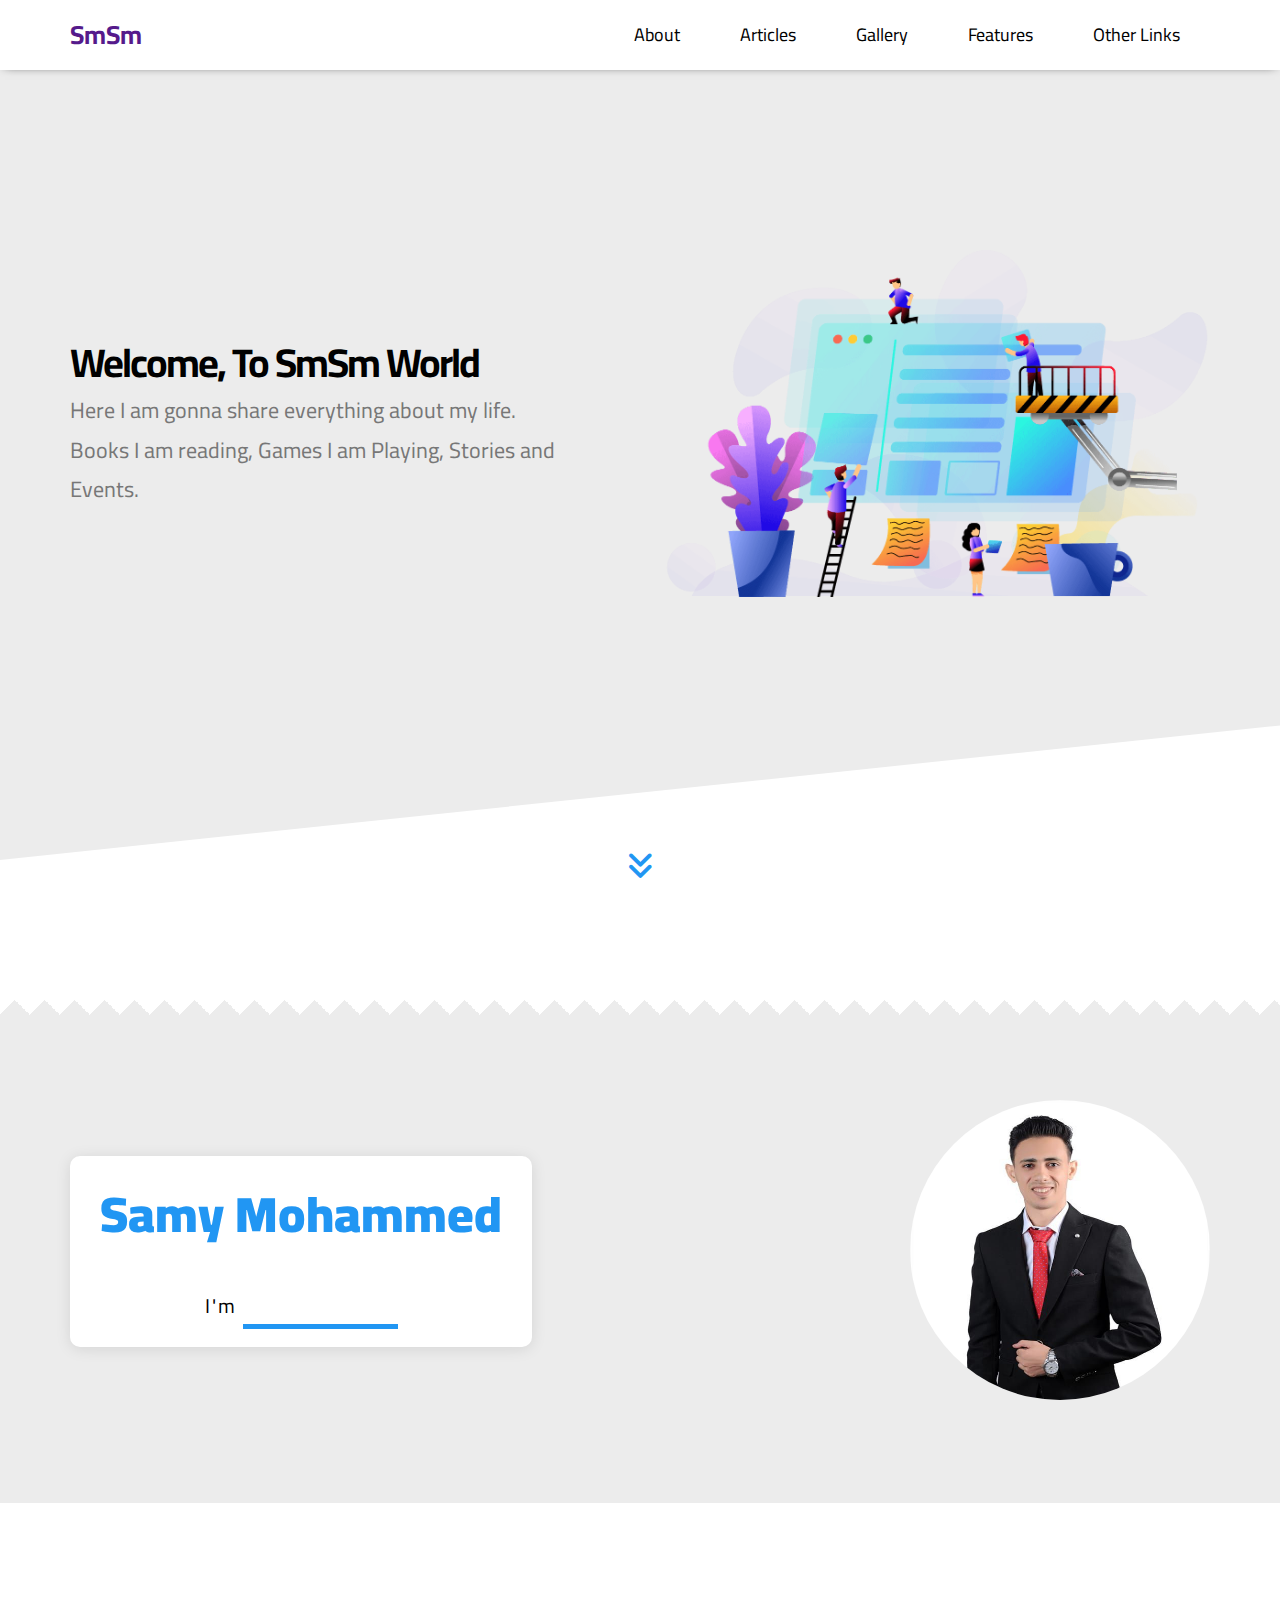
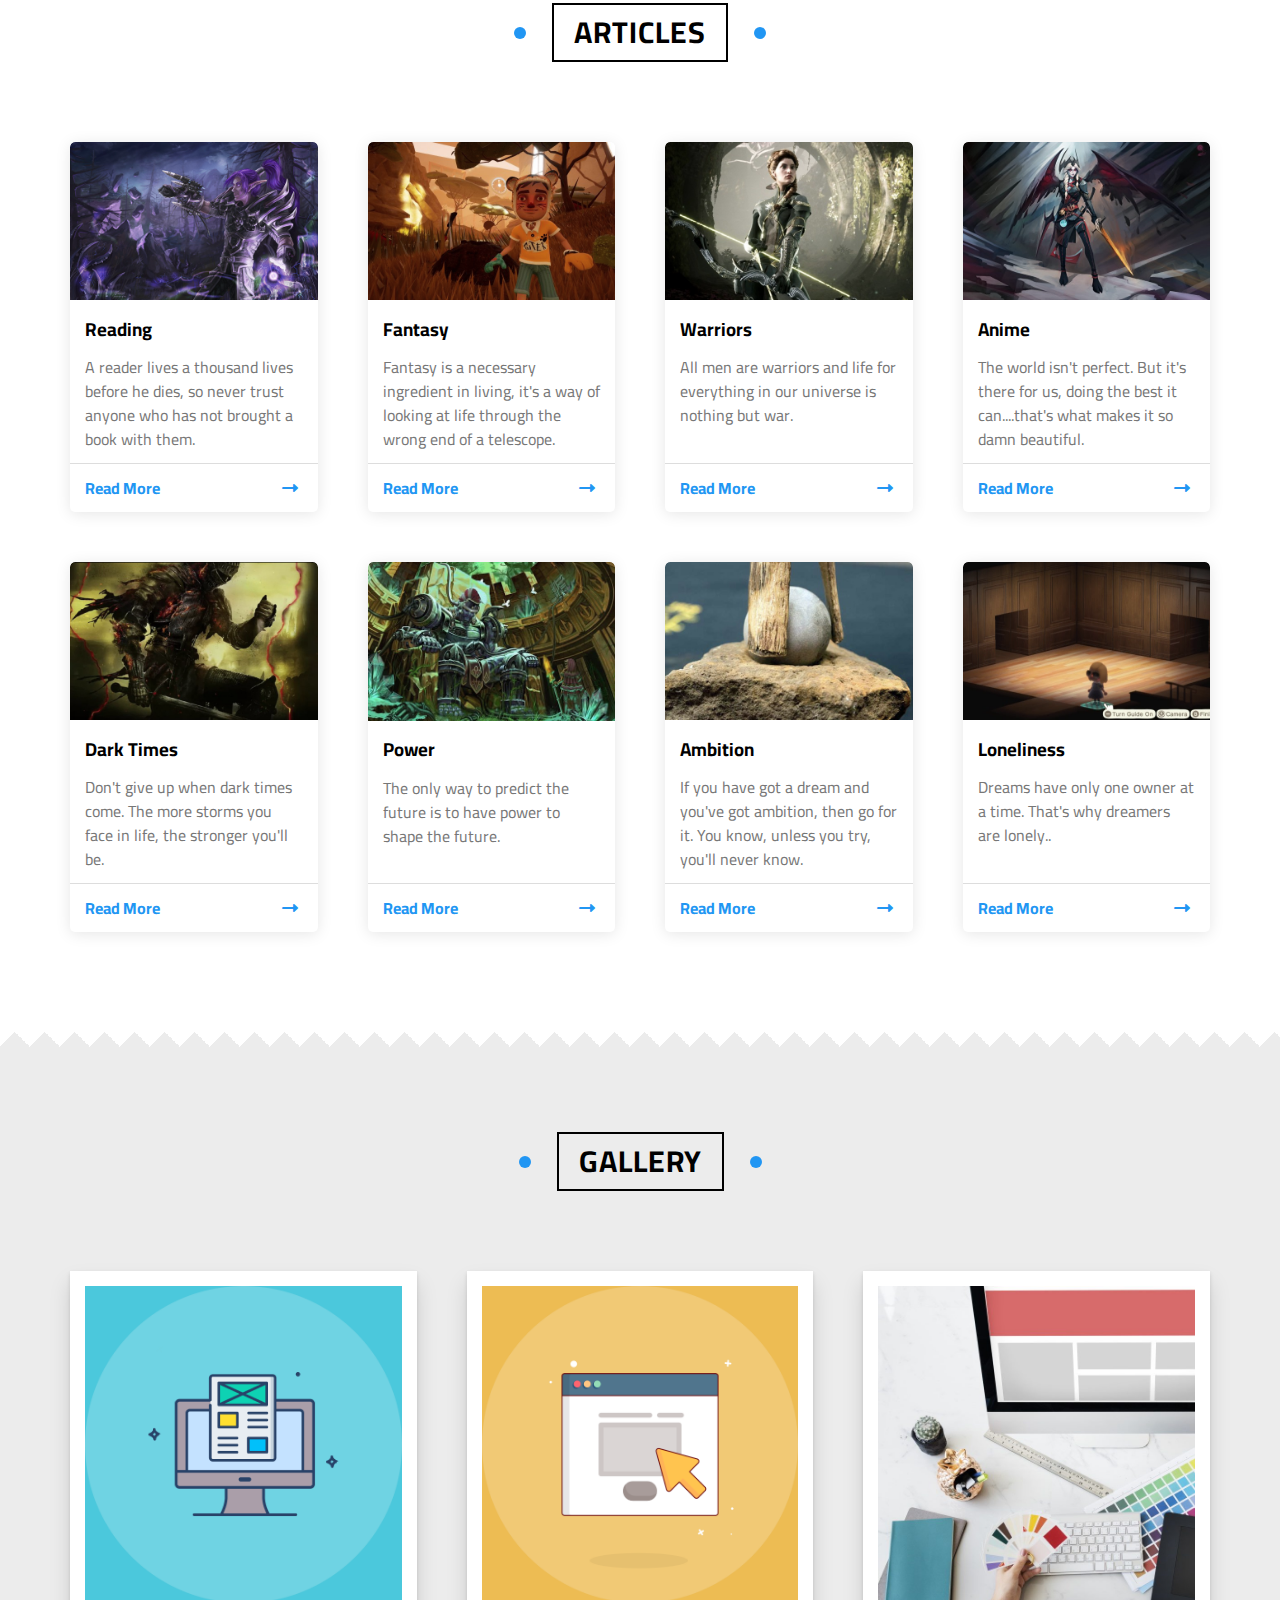
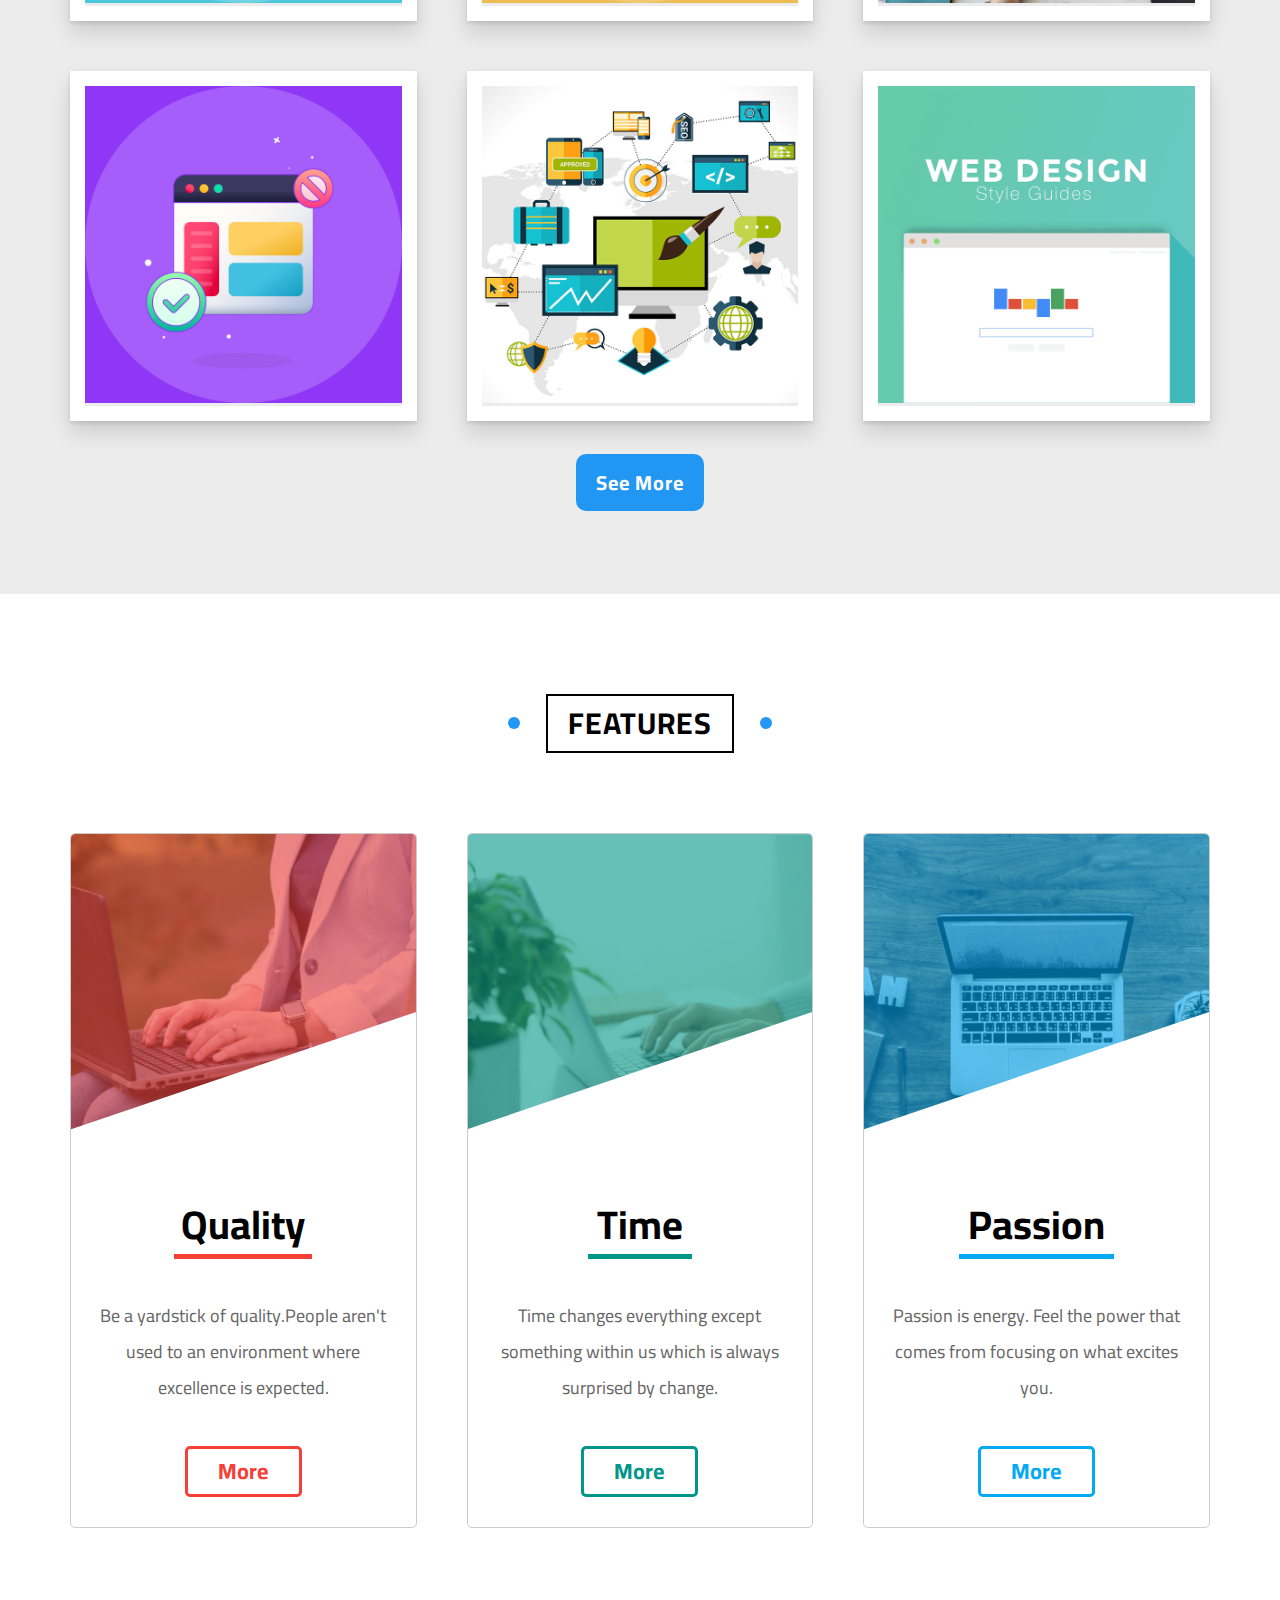
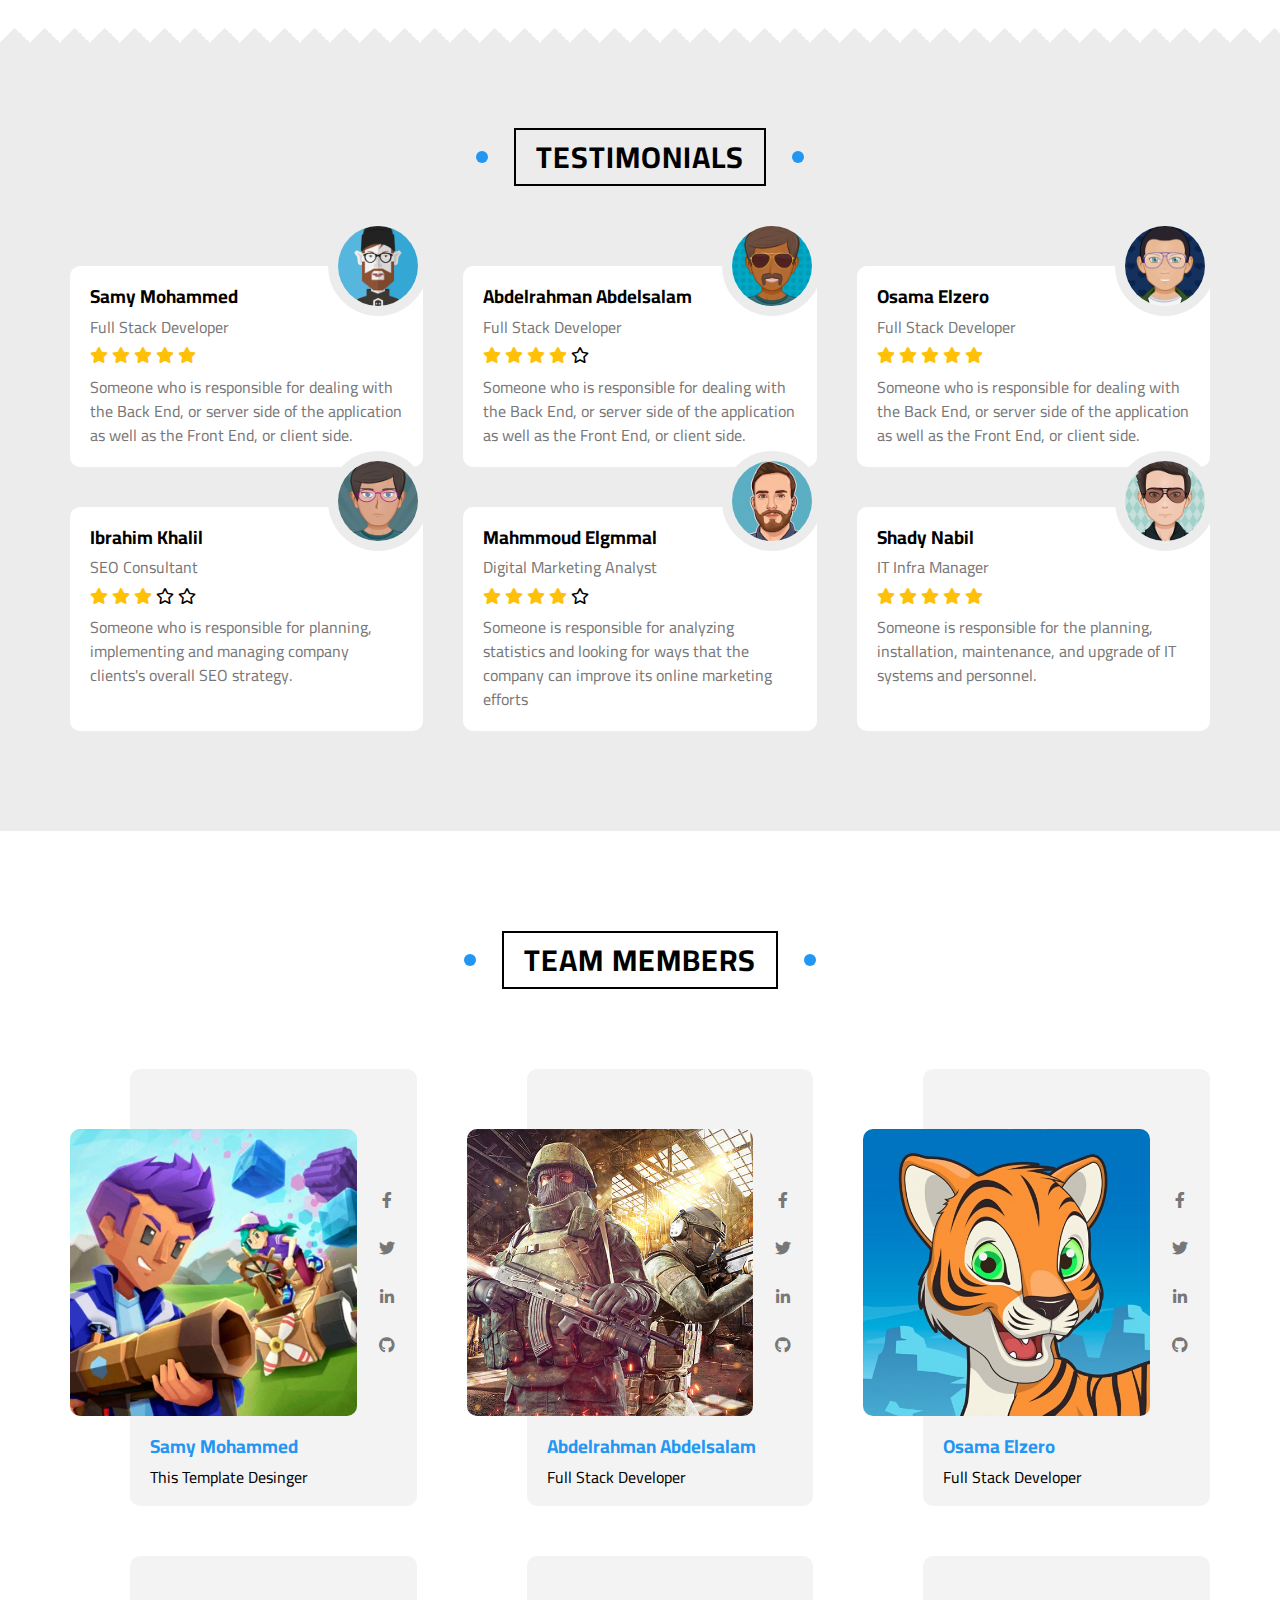
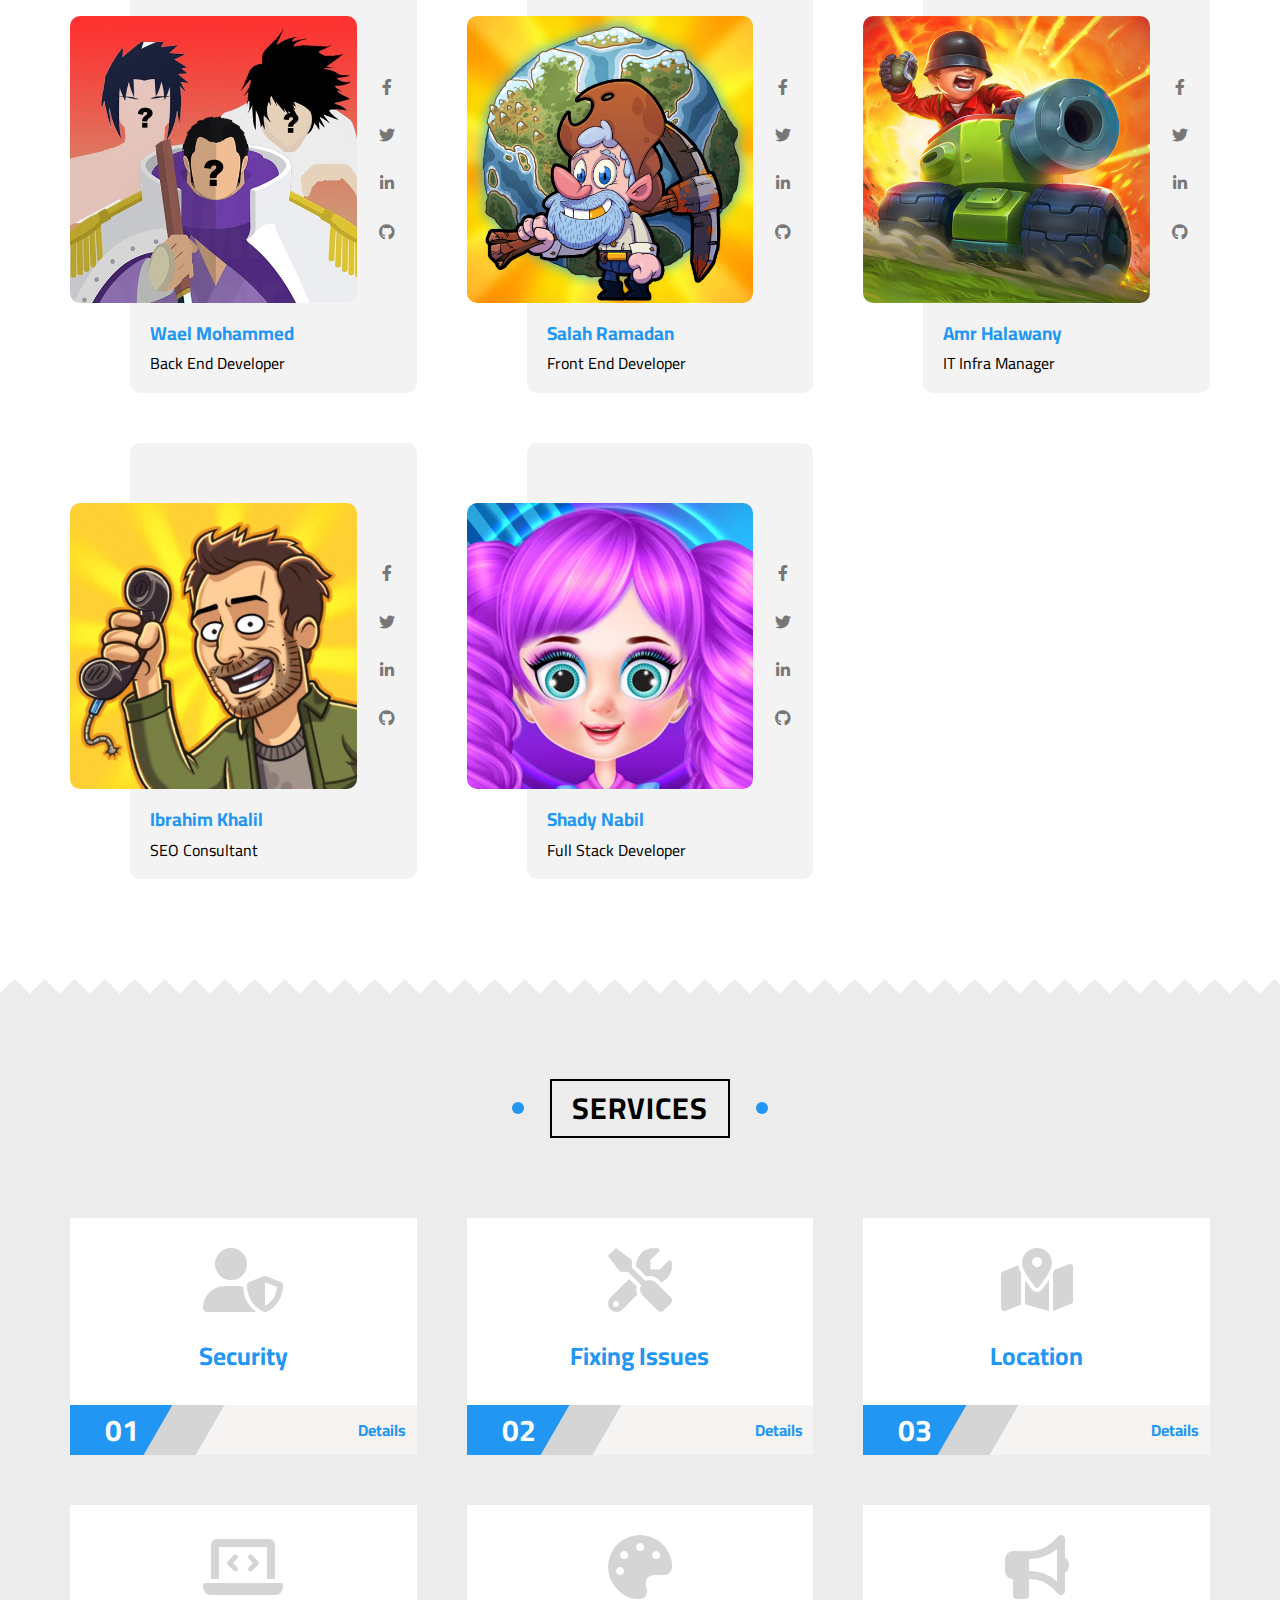
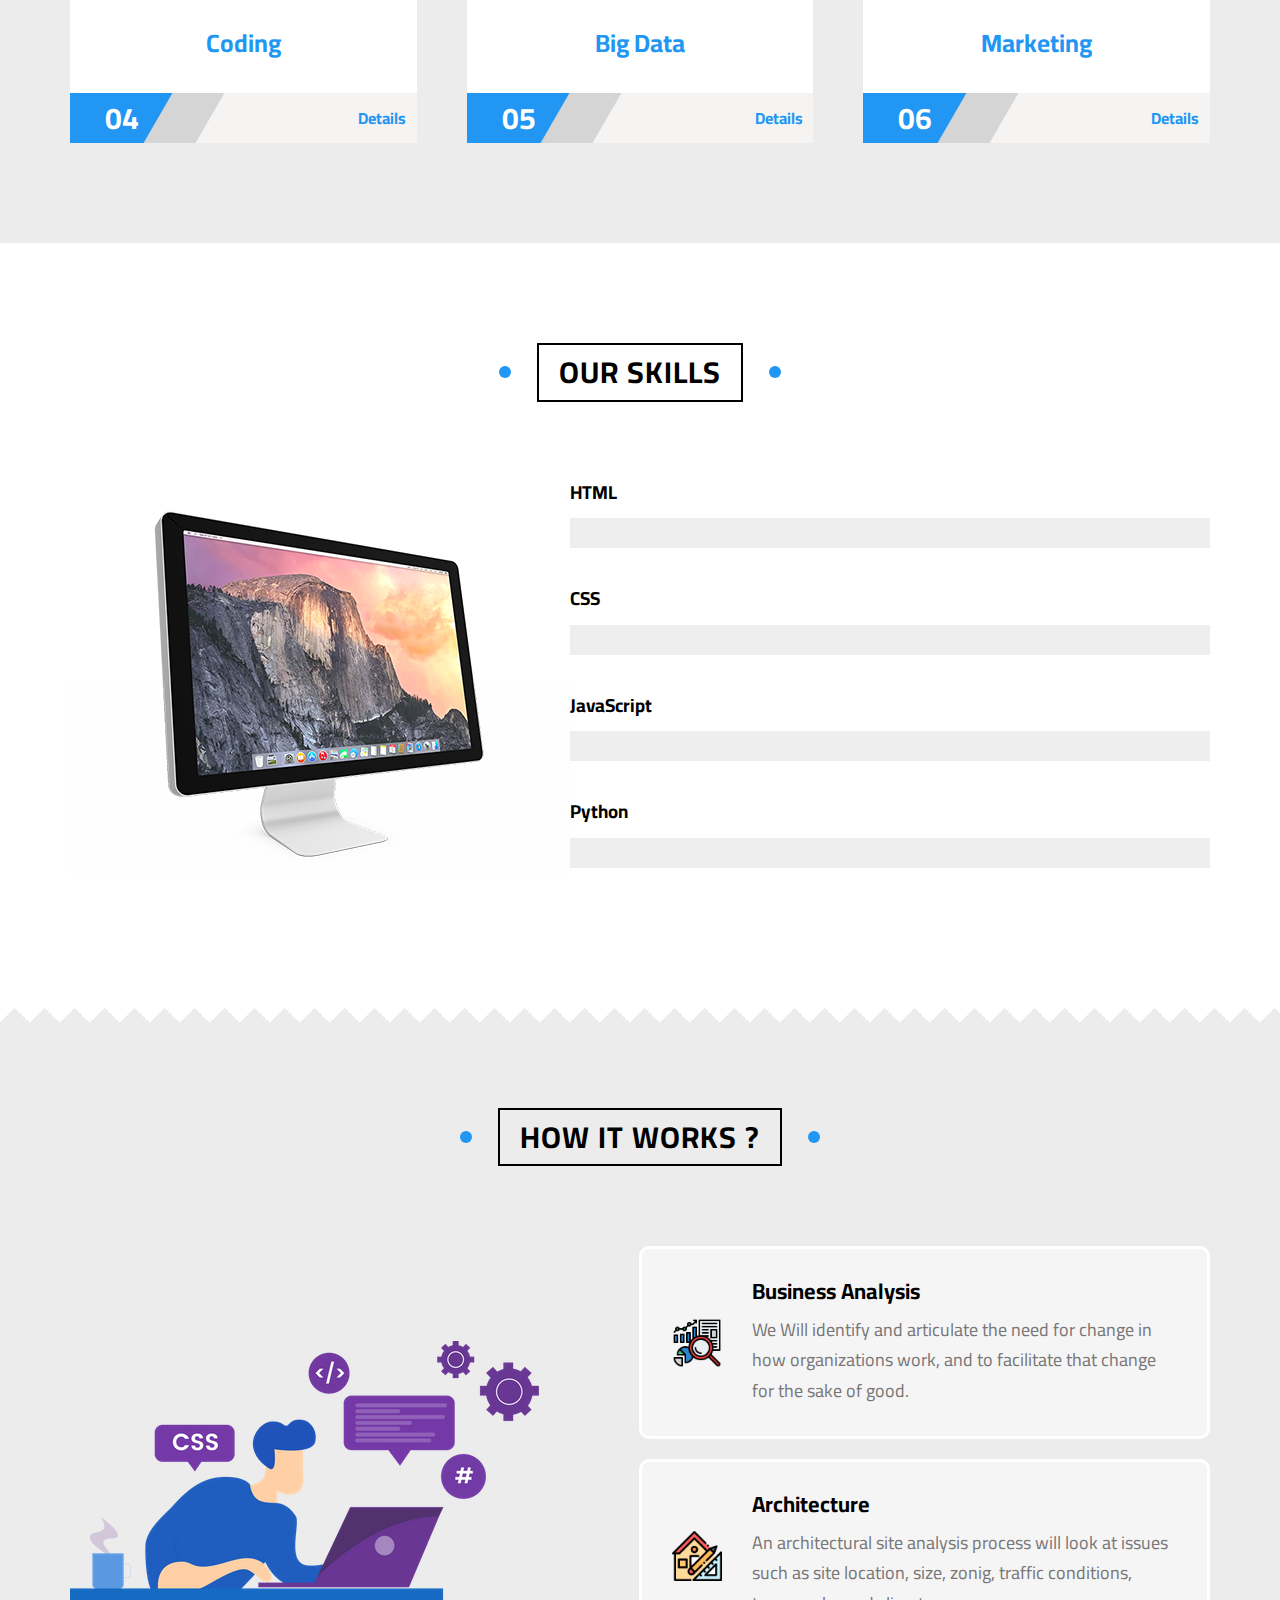
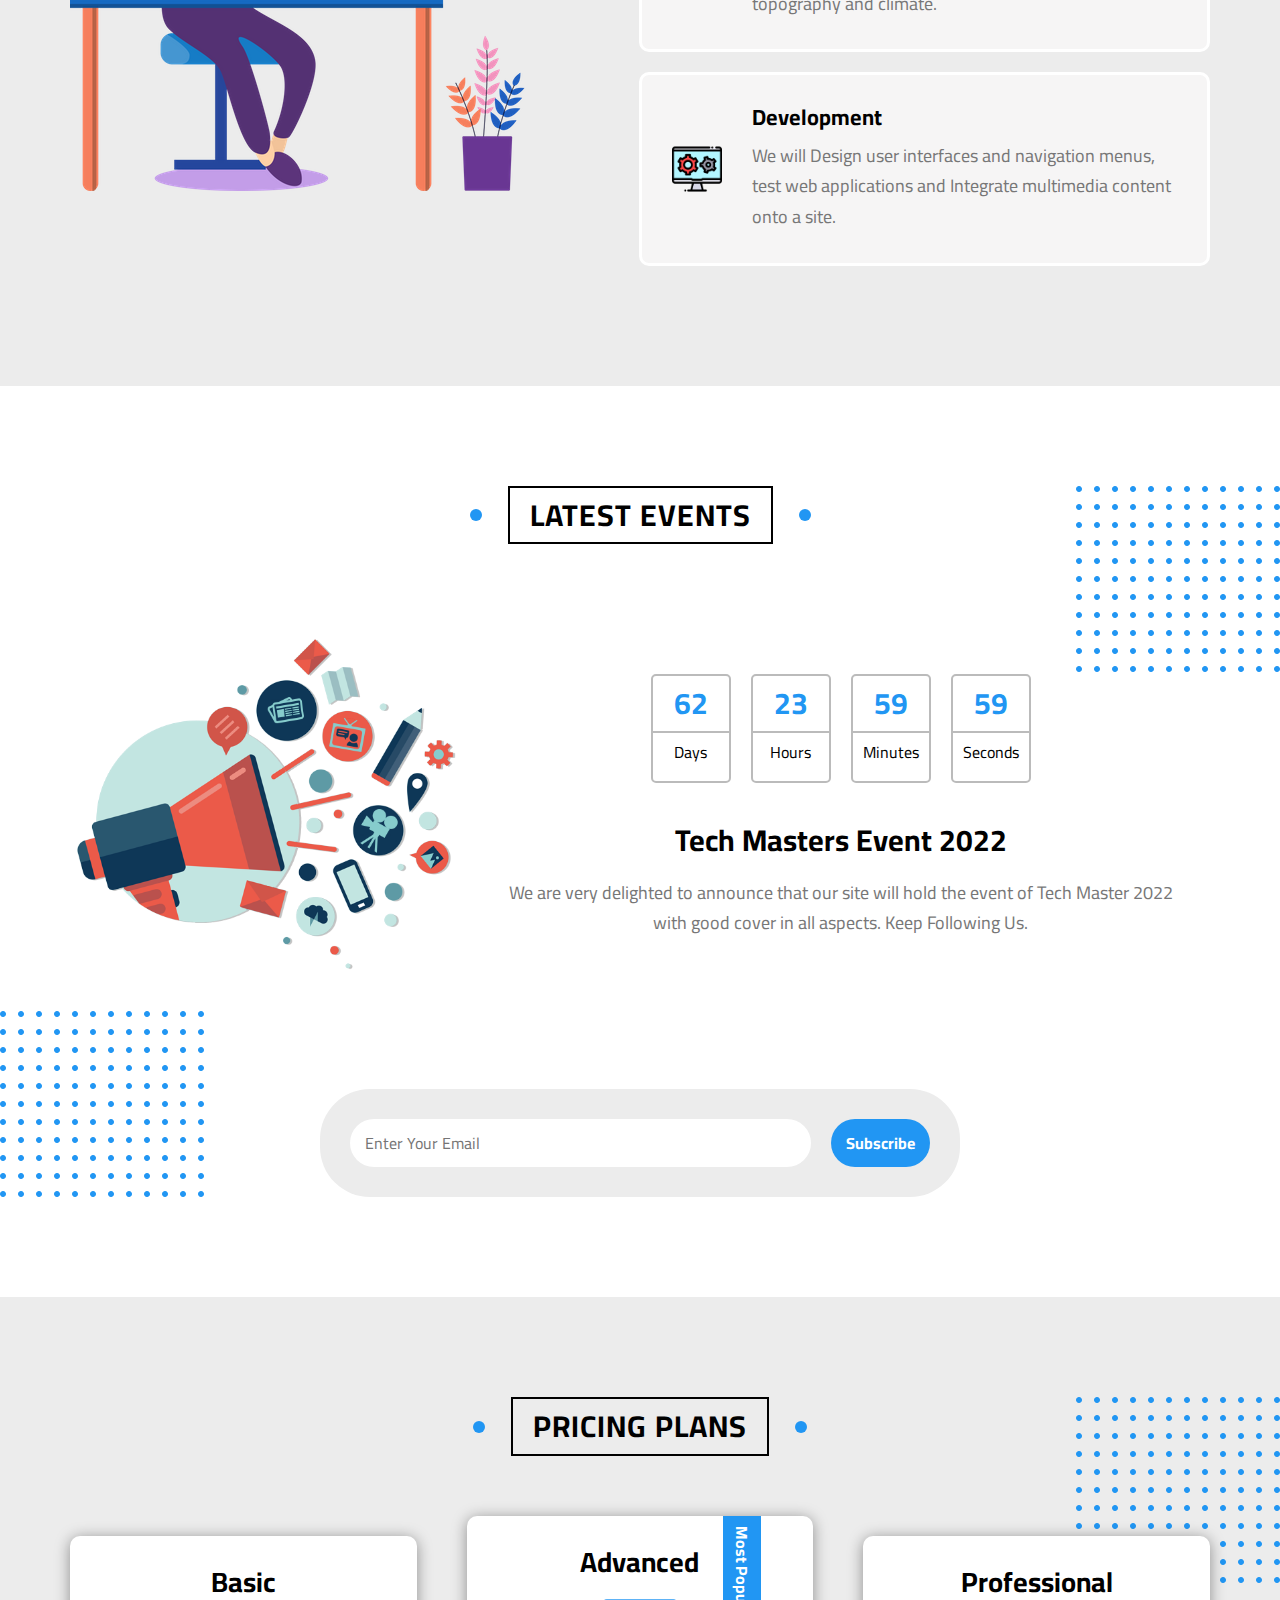
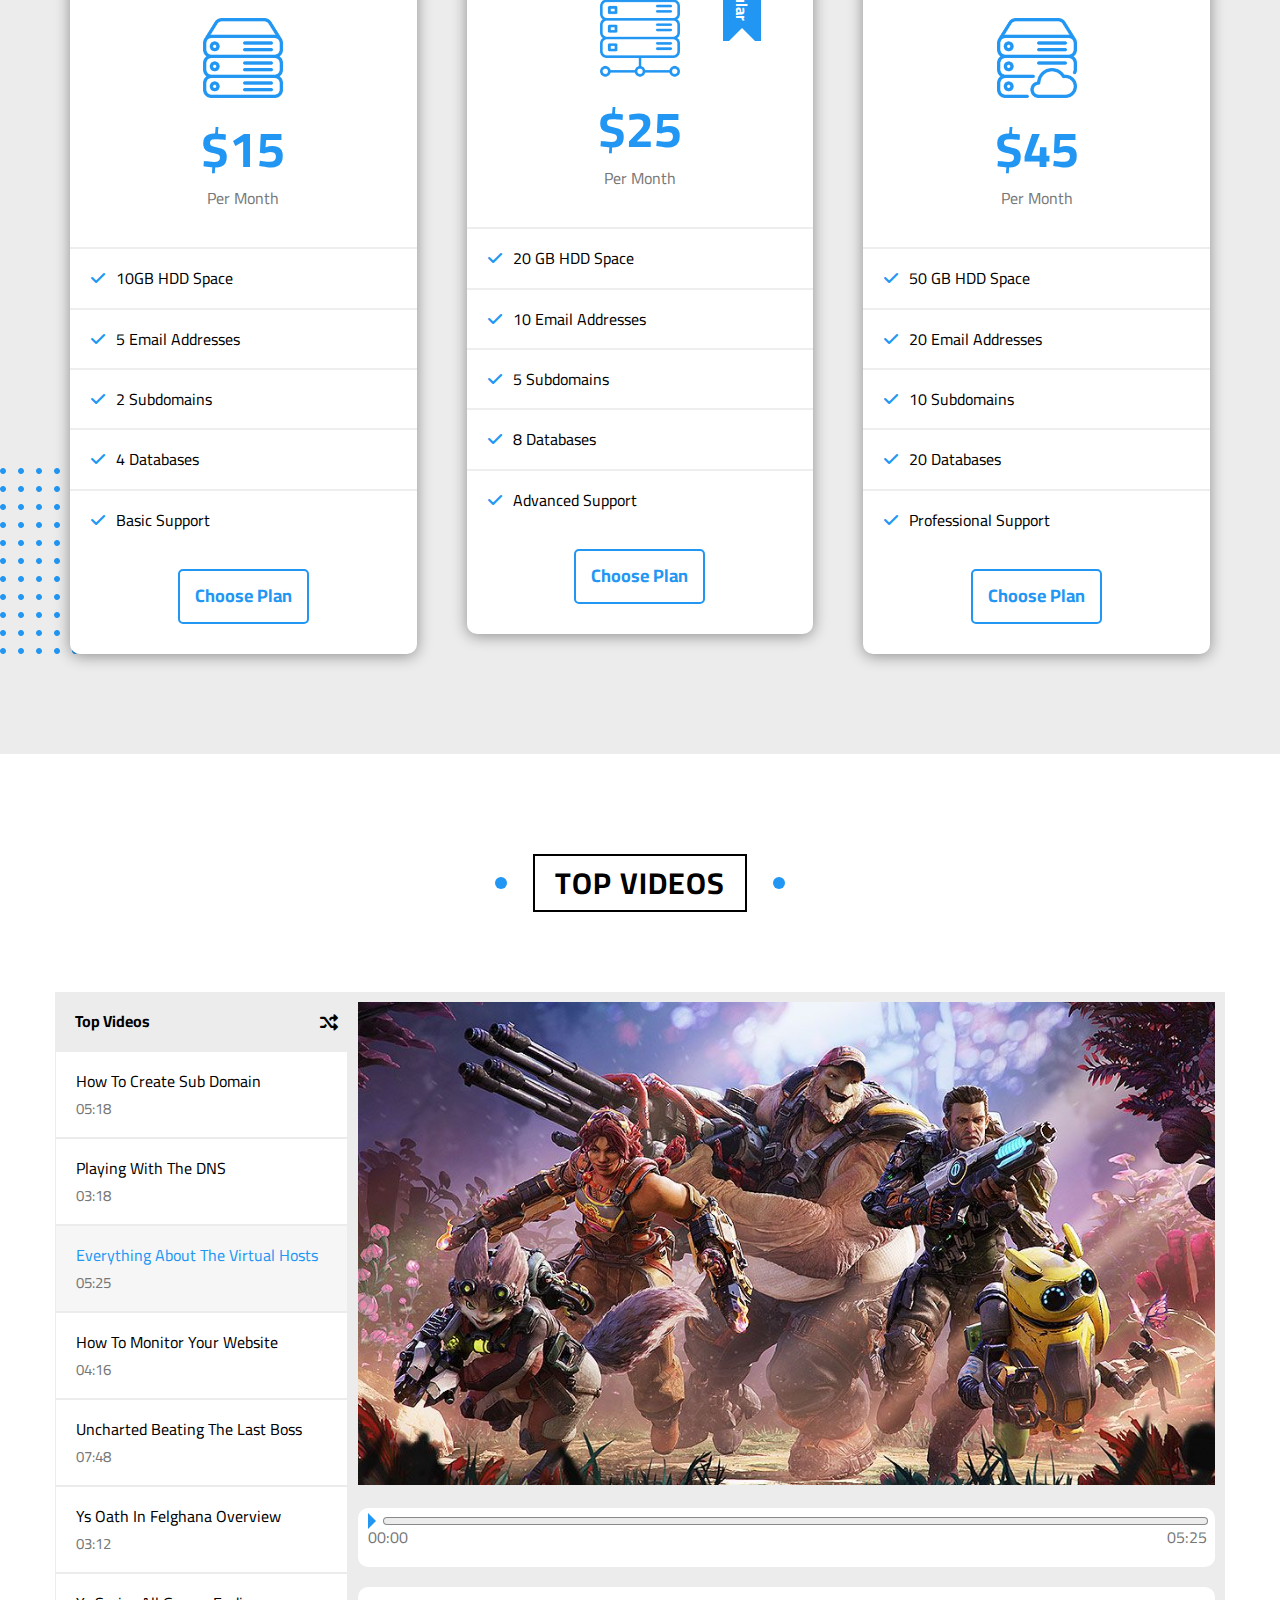
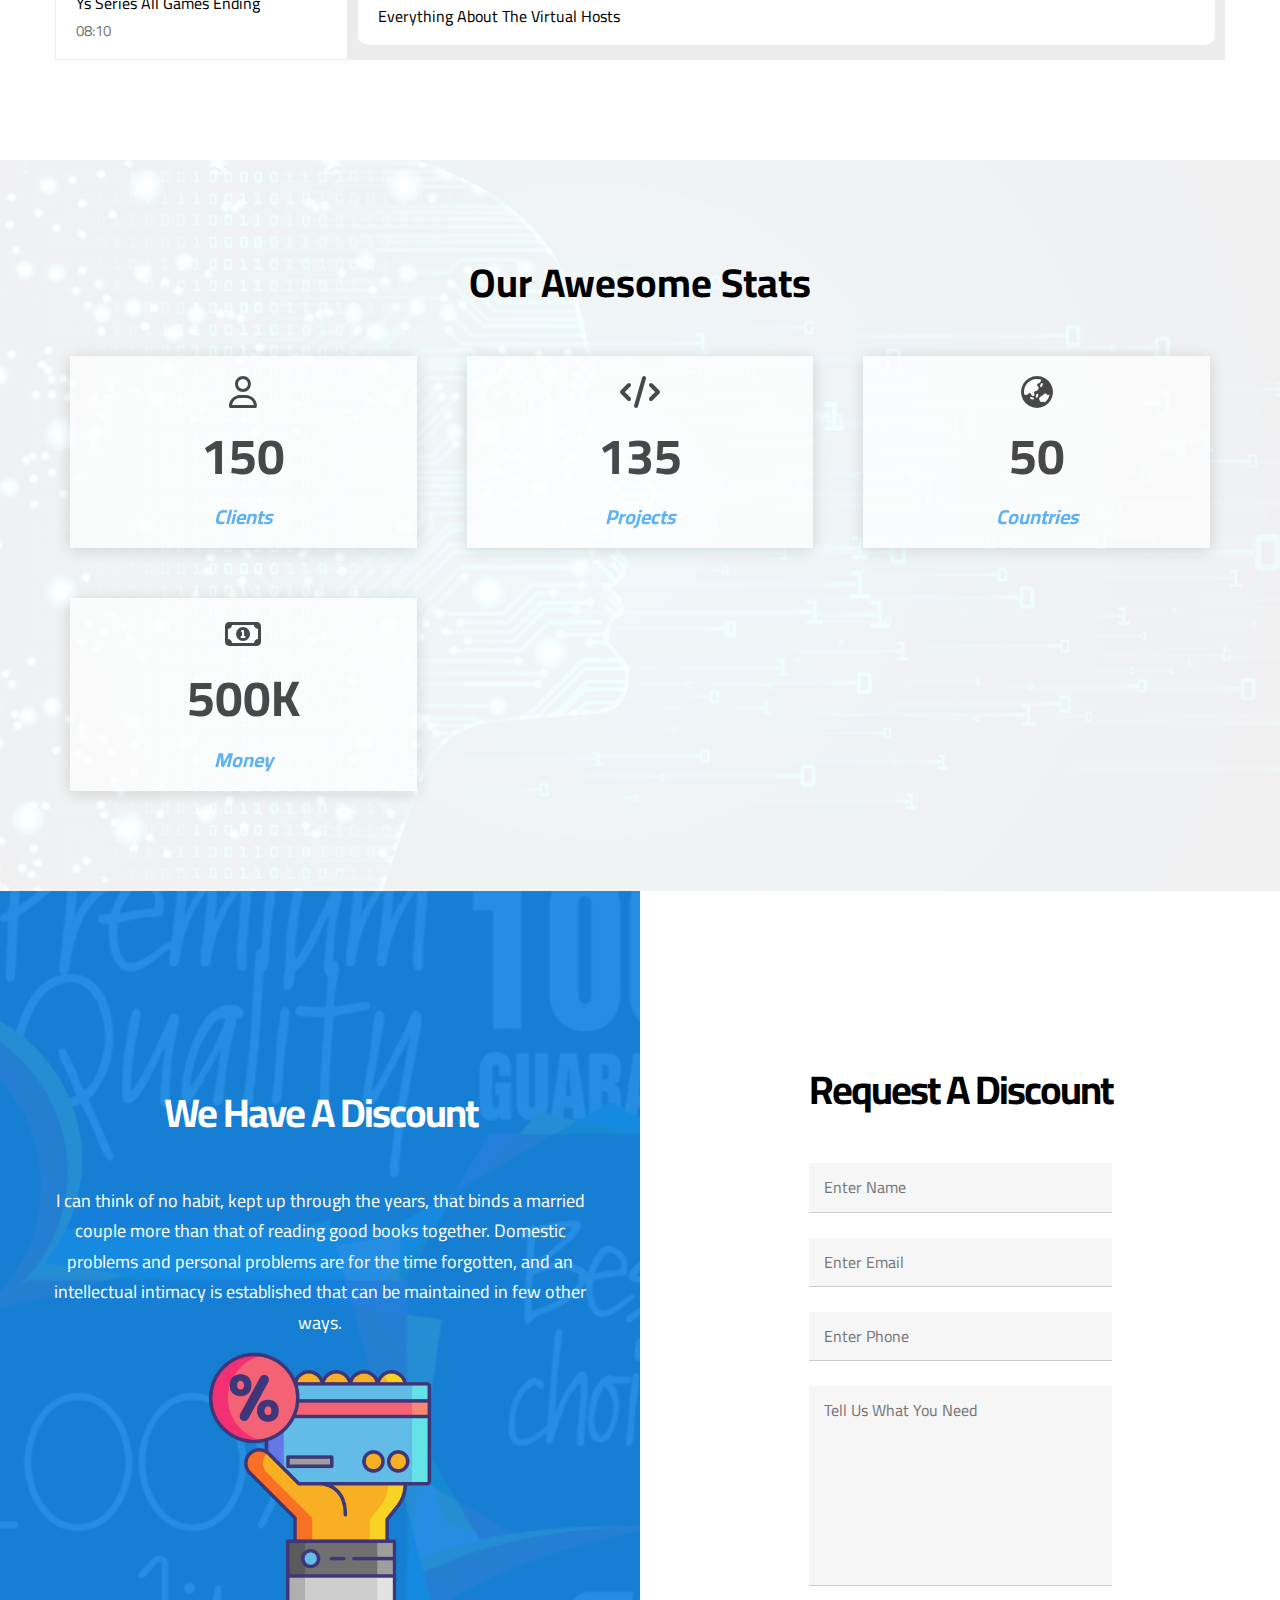
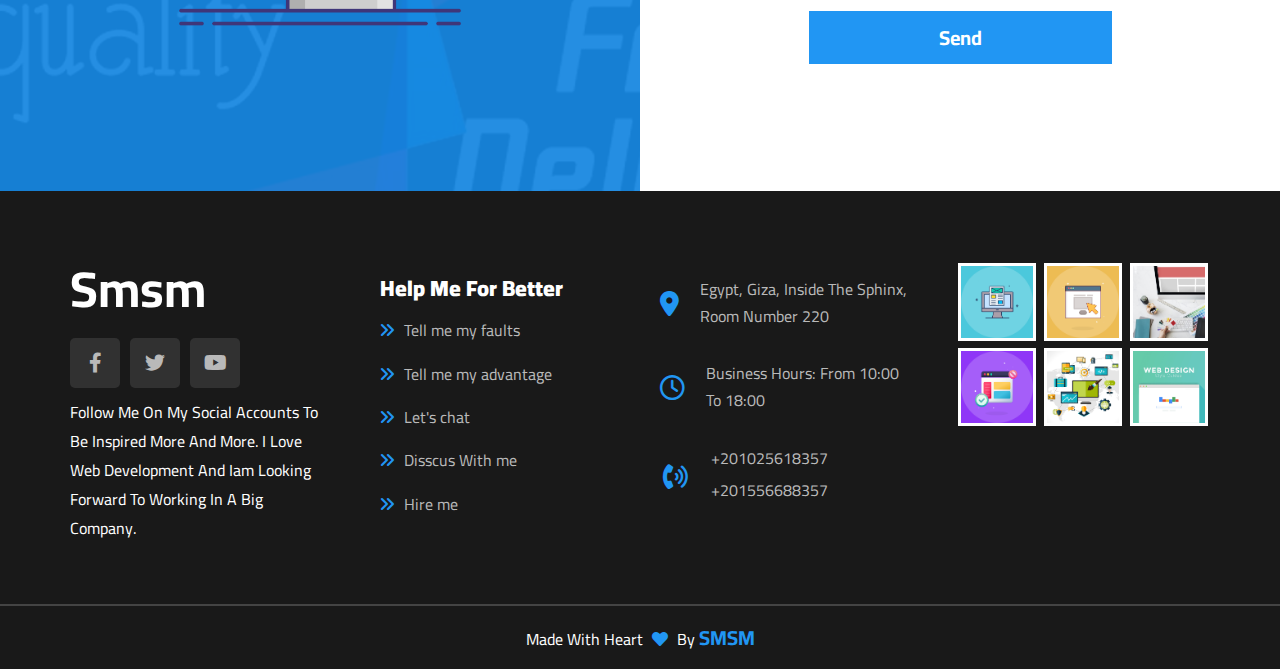
<file: index.html>
<!DOCTYPE html>
    <html lang="en">
    <head>
        <meta charset="UTF-8">
        <meta http-equiv="X-UA-Compatible" content="IE=edge">
        <meta name="viewport" content="width=device-width, initial-scale=1.0">
        <title>Samy World || Template</title>
        <!-- Render All Elements Normally -->
        <link rel="stylesheet" href="Css/normalize.css" />
        <!-- Main Css File -->
        <link rel="stylesheet" href="Css/smsm.css">
        <!-- Font Awesome Library  -->
        <link rel="stylesheet" href="Css/all.min.css" />
        <!-- Main Fonts Used -->
        <link rel="preconnect" href="https://fonts.googleapis.com">
        <link rel="preconnect" href="https://fonts.gstatic.com" crossorigin>
        <link href="https://fonts.googleapis.com/css2?family=Cairo:wght@300;400;700;800&amp;display=swap" rel="stylesheet">
    </head>
    <body>
        <!-- Start Header  -->
        <div class="header">
            <div class="container">
                <div class="logo">
                    <a href="">SmSm</a>
                </div>
                <ul class="nav">
                    <li><a href="#about">About</a></li>
                    <li><a href="#articles">Articles</a></li>
                    <li><a href="#gallery">Gallery</a></li>
                    <li><a href="#features">Features</a></li>
                    <li>
                        <a href="#">Other Links</a>
                        <div class="megamenu">
                            <div class="image">
                                <img src="Images/megamenu.png" alt="MegaMinu">
                            </div>
                            <ul class="links">
                                <li><a href="#testimonials"><i class="far fa-comments fa-fw"></i> Testimonials</a></li>
                                <li><a href="#members"><i class="far fa-user fa-fw"></i> Team Members</a></li>
                                <li><a href="#services"><i class="far fa-building fa-fw"></i> Services</a></li>
                                <li><a href="#skills"><i class="far fa-check-circle fa-fw"></i> Our Skills</a></li>
                                <li><a href="#how"><i class="far fa-clipboard fa-fw"></i> How It Works ?</a></li>
                            </ul>
                            <ul class="links">
                                <li><a href="#events"><i class="far fa-calendar-alt fa-fw"></i> Events</a></li>
                                <li><a href="#plans"><i class="fas fa-server fa-fw"></i> Pricing Plans</a></li>
                                <li><a href="#videos"><i class="far fa-play-circle fa-fw"></i> Top Videos</a></li>
                                <li><a href="#stats"><i class="far fa-chart-bar fa-fw"></i> Stats</a></li>
                                <li><a href="#discount"><i class="fas fa-percent fa-fw"></i> Request A Discount</a></li>
                            </ul>
                        </div>
                    </li>
                </ul>
            </div>
        </div>
        <!-- End Header  -->
        <!-- Start Landing -->
        <div class="landing">
            <div class="container">
                <div class="text">
                    <h1>Welcome, To SmSm World</h1>
                    <p>Here I am gonna share everything about my life. Books I am reading, 
                        Games I am Playing, Stories and Events.</p>
                </div>
                <div class="image">
                    <img src="Images/landing-image.png" alt="Landing Image">
                </div>
            </div>
            <a href="#about"><i class="fas fa-angle-double-down fa-2x"></i></a>
        </div>
        <div class="spikes"></div>
        <!-- End Landing -->
        <div class="about" id="about">
            <div class="container">
                <div class="text">
                    <h2>Samy Mohammed</h2>
                    <p>I'm <span>Web Developer</span></p>
                </div>
                <div class="image">
                    <img src="Images/Formal.jpg" alt="Formal Image">
                </div>
            </div>
        </div>
        <!-- Start About -->
        <!-- End About -->
        <!-- Start Articles  -->
        <div class="articles" id="articles">
            <div class="container">
                <header class="main-title">articles</header>
                <div class="box-content">
                    <div class="box">
                        <img src="Images/cat-01.jpg" alt="">
                        <div class="content">
                            <h3>Reading</h3>
                            <p>A reader lives a thousand lives before he dies, so never trust anyone who has not brought a book with them.</p>
                        </div>
                        <div class="more-info">
                            <a href="">Read More</a>
                            <i class="fas fa-long-arrow-alt-right"></i>
                        </div>
                    </div>
                    <div class="box">
                        <img src="Images/cat-02.jpg" alt="">
                        <div class="content">
                            <h3>Fantasy</h3>
                            <p>Fantasy is a necessary ingredient in living, it's a way of looking at life through the wrong end of a telescope.</p>
                        </div>
                        <div class="more-info">
                            <a href="">Read More</a>
                            <i class="fas fa-long-arrow-alt-right"></i>
                        </div>
                    </div>
                    <div class="box">
                        <img src="Images/cat-03.jpg" alt="">
                        <div class="content">
                            <h3>Warriors</h3>
                            <p>All men are warriors and life for everything in our universe is nothing but war.</p>
                        </div>
                        <div class="more-info">
                            <a href="">Read More</a>
                            <i class="fas fa-long-arrow-alt-right"></i>
                        </div>
                    </div>
                    <div class="box">
                        <img src="Images/cat-04.jpg" alt="">
                        <div class="content">
                            <h3>Anime</h3>
                            <p>The world isn't perfect. But it's there for us, doing the best it can....that's what makes it so damn beautiful.</p>
                        </div>
                        <div class="more-info">
                            <a href="">Read More</a>
                            <i class="fas fa-long-arrow-alt-right"></i>
                        </div>
                    </div>
                    <div class="box">
                        <img src="Images/cat-05.jpg" alt="">
                        <div class="content">
                            <h3>Dark Times</h3>
                            <p>Don't give up when dark times come. The more storms you face in life, the stronger you'll be.</p>
                        </div>
                        <div class="more-info">
                            <a href="">Read More</a>
                            <i class="fas fa-long-arrow-alt-right"></i>
                        </div>
                    </div>
                    <div class="box">
                        <img src="Images/cat-06.jpg" alt="">
                        <div class="content">
                            <h3>Power</h3>
                            <p>The only way to predict the future is to have power to shape the future.</p>
                        </div>
                        <div class="more-info">
                            <a href="">Read More</a>
                            <i class="fas fa-long-arrow-alt-right"></i>
                        </div>
                    </div>
                    <div class="box">
                        <img src="Images/cat-07.jpg" alt="">
                        <div class="content">
                            <h3>Ambition</h3>
                            <p>If you have got a dream and you've got ambition, then go for it. You know, unless you try, you'll never know.</p>
                        </div>
                        <div class="more-info">
                            <a href="">Read More</a>
                            <i class="fas fa-long-arrow-alt-right"></i>
                        </div>
                    </div>
                    <div class="box">
                        <img src="Images/cat-08.jpg" alt="">
                        <div class="content">
                            <h3>Loneliness</h3>
                            <p>Dreams have only one owner at a time. That's why dreamers are lonely..</p>
                        </div>
                        <div class="more-info">
                            <a href="">Read More</a>
                            <i class="fas fa-long-arrow-alt-right"></i>
                        </div>
                    </div>
                </div>
            </div>
        </div>
        <div class="spikes"></div>
        <!-- End Articles -->
        <!-- Start Gallery  -->
        <div class="gallery" id="gallery">
            <div class="container">
                <header class="main-title">gallery</header>
                <div class="content">
                    <div class="image">
                        <img src="Images/gallery-01.png" alt="Gallery">
                    </div>
                    <div class="image">
                        <img src="Images/gallery-02.png" alt="Gallery">
                    </div>
                    <div class="image">
                        <img src="Images/gallery-03.jpg" alt="Gallery">
                    </div>
                    <div class="image">
                        <img src="Images/gallery-04.png" alt="Gallery">
                    </div>
                    <div class="image">
                        <img src="Images/gallery-05.jpg" alt="Gallery">
                    </div>
                    <div class="image">
                        <img src="Images/gallery-06.png" alt="Gallery">
                    </div>
                </div>
                <div class="button">
                    <a href="">See More</a>
                </div>
            </div>
        </div>
        <!-- End Gallery -->
        <!-- Start Features  -->
        <div class="features" id="features">
            <header class="main-title">features</header>
            <div class="container">
                <div class="holder">
                    <div class="image quality">
                        <img src="Images/features-01.jpg" alt="">
                    </div>
                    <h2 class="Quality">Quality</h2>
                    <p>Be a yardstick of quality.People aren't used to an environment where excellence is expected.</p>
                    <a href="">More</a>
                </div>
                <div class="holder">
                    <div class="image time">
                        <img src="Images/features-02.jpg" alt="">
                    </div>
                    <h2 class="Time">Time</h2>
                    <p>Time changes everything except something within us which is always surprised by change.</p>
                    <a href="">More</a>
                </div>
                <div class="holder">
                    <div class="image passion">
                        <img src="Images/features-03.jpg" alt="">
                    </div>
                    <h2 class="Passion">Passion</h2>
                    <p>Passion is energy. Feel the power that comes from focusing on what excites you.</p>
                    <a href="">More</a>
                </div>
            </div>
        </div>
        <div class="spikes"></div>
        <!-- End Features  -->
        <!-- Start Testimonials -->
        <div class="testimonials" id="testimonials">
            <header class="main-title">testimonials</header>
            <div class="container">
                <div class="box">
                    <img src="Images/avatar-01.png" alt="">
                    <h3>Samy Mohammed</h3>
                    <span class="title">Full Stack Developer</span>
                    <div class="icons">
                        <i class="filled fas fa-star"></i>
                        <i class="filled fas fa-star"></i>
                        <i class="filled fas fa-star"></i>
                        <i class="filled fas fa-star"></i>
                        <i class="filled fas fa-star"></i>
                    </div>
                    <p>Someone who is responsible for dealing with the Back End, or server side of the application as well as the Front End, or client side.</p>
                </div>
                <div class="box">
                    <img src="Images/avatar-02.png" alt="">
                    <h3>Abdelrahman Abdelsalam</h3>
                    <span class="title">Full Stack Developer</span>
                    <div class="icons">
                        <i class="filled fas fa-star"></i>
                        <i class="filled fas fa-star"></i>
                        <i class="filled fas fa-star"></i>
                        <i class="filled fas fa-star"></i>
                        <i class="far fa-star"></i>
                    </div>
                    <p>Someone who is responsible for dealing with the Back End, or server side of the application as well as the Front End, or client side.</p>
                </div>
                <div class="box">
                    <img src="Images/avatar-03.png" alt="">
                    <h3>Osama Elzero</h3>
                    <span class="title">Full Stack Developer</span>
                    <div class="icons">
                        <i class="filled fas fa-star"></i>
                        <i class="filled fas fa-star"></i>
                        <i class="filled fas fa-star"></i>
                        <i class="filled fas fa-star"></i>
                        <i class="filled fas fa-star"></i>
                    </div>
                    <p>Someone who is responsible for dealing with the Back End, or server side of the application as well as the Front End, or client side.</p>
                </div>
                <div class="box">
                    <img src="Images/avatar-04.png" alt="">
                    <h3>Ibrahim Khalil</h3>
                    <span class="title">SEO Consultant</span>
                    <div class="icons">
                        <i class="filled fas fa-star"></i>
                        <i class="filled fas fa-star"></i>
                        <i class="filled fas fa-star"></i>
                        <i class="far fa-star"></i>
                        <i class="far fa-star"></i>
                    </div>
                    <p>Someone who is responsible for planning, implementing and managing company clients's overall SEO strategy. </p>
                </div>
                <div class="box">
                    <img src="Images/avatar-05.png" alt="">
                    <h3>Mahmmoud Elgmmal</h3>
                    <span class="title">Digital Marketing Analyst</span>
                    <div class="icons">
                        <i class="filled fas fa-star"></i>
                        <i class="filled fas fa-star"></i>
                        <i class="filled fas fa-star"></i>
                        <i class="filled fas fa-star"></i>
                        <i class="far fa-star"></i>
                    </div>
                    <p>Someone is responsible for analyzing statistics and looking for ways that the company can improve its online marketing efforts</p>
                </div>
                <div class="box">
                    <img src="Images/avatar-06.png" alt="">
                    <h3>Shady Nabil</h3>
                    <span class="title">IT Infra Manager</span>
                    <div class="icons">
                        <i class="filled fas fa-star"></i>
                        <i class="filled fas fa-star"></i>
                        <i class="filled fas fa-star"></i>
                        <i class="filled fas fa-star"></i>
                        <i class="filled fas fa-star"></i>
                    </div>
                    <p>Someone is responsible for the planning, installation, maintenance, and upgrade of IT systems and personnel.</p>
                </div>
            </div>
        </div>
        <!-- End Testimonials -->
        <!-- Start Members -->
        <div class="members" id="members">
            <header class="main-title">team members</header>
            <div class="container">
                <div class="box">
                    <div class="data">
                        <img src="Images/team-01.jpg" alt="Image">
                        <div class="icons">
                            <a href="https://www.facebook.com/profile.php?id=100007339516457" target="_blank"><i class="fab fa-facebook-f"></i></a>
                            <a href="https://twitter.com/SamyMoh68184040" target="_blank"><i class="fab fa-twitter"></i></a>
                            <a href="https://www.linkedin.com/in/samy-mohammed/" target="_blank"><i class="fab fa-linkedin-in"></i></a>
                            <a href="https://github.com/Smsm24" target="_blank"><i class="fab fa-github"></i></a>
                        </div>
                    </div>
                    <div class="info">
                        <h3>Samy Mohammed</h3>
                        <p>This Template Desinger</p>
                    </div>
                </div>
                <div class="box">
                    <div class="data">
                        <img src="Images/team-02.jpg" alt="Image">
                        <div class="icons">
                            <a href="#https://www.facebook.com/profile.php?id=100007339516457"><i class="fab fa-facebook-f"></i></a>
                            <a href="#https://twitter.com/SamyMoh68184040"><i class="fab fa-twitter"></i></a>
                            <a href="#https://www.linkedin.com/in/samy-mohammed/"><i class="fab fa-linkedin-in"></i></a>
                            <a href="#https://github.com/Smsm24"><i class="fab fa-github"></i></a>
                        </div>
                    </div>
                    <div class="info">
                        <h3>Abdelrahman Abdelsalam</h3>
                        <p>Full Stack Developer</p>
                    </div>
                </div>
                <div class="box">
                    <div class="data">
                        <img src="Images/team-03.jpg" alt="Image">
                        <div class="icons">
                            <a href="#https://www.facebook.com/profile.php?id=100007339516457"><i class="fab fa-facebook-f"></i></a>
                            <a href="#https://twitter.com/SamyMoh68184040"><i class="fab fa-twitter"></i></a>
                            <a href="#https://www.linkedin.com/in/samy-mohammed/"><i class="fab fa-linkedin-in"></i></a>
                            <a href="#https://github.com/Smsm24"><i class="fab fa-github"></i></a>
                        </div>
                    </div>
                    <div class="info">
                        <h3>Osama Elzero</h3>
                        <p>Full Stack Developer</p>
                    </div>
                </div>
                <div class="box">
                    <div class="data">
                        <img src="Images/team-04.jpg" alt="Image">
                        <div class="icons">
                            <a href="#https://www.facebook.com/profile.php?id=100007339516457"><i class="fab fa-facebook-f"></i></a>
                            <a href="#https://twitter.com/SamyMoh68184040"><i class="fab fa-twitter"></i></a>
                            <a href="#https://www.linkedin.com/in/samy-mohammed/"><i class="fab fa-linkedin-in"></i></a>
                            <a href="#https://github.com/Smsm24"><i class="fab fa-github"></i></a>
                        </div>
                    </div>
                    <div class="info">
                        <h3>Wael Mohammed</h3>
                        <p>Back End Developer</p>
                    </div>
                </div>
                <div class="box">
                    <div class="data">
                        <img src="Images/team-05.png" alt="Image">
                        <div class="icons">
                            <a href="#https://www.facebook.com/profile.php?id=100007339516457"><i class="fab fa-facebook-f"></i></a>
                            <a href="#https://twitter.com/SamyMoh68184040"><i class="fab fa-twitter"></i></a>
                            <a href="#https://www.linkedin.com/in/samy-mohammed/"><i class="fab fa-linkedin-in"></i></a>
                            <a href="#https://github.com/Smsm24"><i class="fab fa-github"></i></a>
                        </div>
                    </div>
                    <div class="info">
                        <h3>Salah Ramadan</h3>
                        <p>Front End Developer</p>
                    </div>
                </div>
                <div class="box">
                    <div class="data">
                        <img src="Images/team-06.png" alt="Image">
                        <div class="icons">
                            <a href="#https://www.facebook.com/profile.php?id=100007339516457"><i class="fab fa-facebook-f"></i></a>
                            <a href="#https://twitter.com/SamyMoh68184040"><i class="fab fa-twitter"></i></a>
                            <a href="#https://www.linkedin.com/in/samy-mohammed/"><i class="fab fa-linkedin-in"></i></a>
                            <a href="#https://github.com/Smsm24"><i class="fab fa-github"></i></a>
                        </div>
                    </div>
                    <div class="info">
                        <h3>Amr Halawany</h3>
                        <p>IT Infra Manager</p>
                    </div>
                </div>
                <div class="box">
                    <div class="data">
                        <img src="Images/team-07.jpg" alt="Image">
                        <div class="icons">
                            <a href="#https://www.facebook.com/profile.php?id=100007339516457"><i class="fab fa-facebook-f"></i></a>
                            <a href="#https://twitter.com/SamyMoh68184040"><i class="fab fa-twitter"></i></a>
                            <a href="#https://www.linkedin.com/in/samy-mohammed/"><i class="fab fa-linkedin-in"></i></a>
                            <a href="#https://github.com/Smsm24"><i class="fab fa-github"></i></a>
                        </div>
                    </div>
                    <div class="info">
                        <h3>Ibrahim Khalil</h3>
                        <p>SEO Consultant</p>
                    </div>
                </div>
                <div class="box">
                    <div class="data">
                        <img src="Images/team-08.jpg" alt="Image">
                        <div class="icons">
                            <a href="#https://www.facebook.com/profile.php?id=100007339516457"><i class="fab fa-facebook-f"></i></a>
                            <a href="#https://twitter.com/SamyMoh68184040"><i class="fab fa-twitter"></i></a>
                            <a href="#https://www.linkedin.com/in/samy-mohammed/"><i class="fab fa-linkedin-in"></i></a>
                            <a href="#https://github.com/Smsm24"><i class="fab fa-github"></i></a>
                        </div>
                    </div>
                    <div class="info">
                        <h3>Shady Nabil</h3>
                        <p>Full Stack Developer</p>
                    </div>
                </div>
            </div>
        </div>
        <div class="spikes"></div>
        <!-- End Members -->
        <!-- Start Services  -->
        <div class="services" id="services">
            <header class="main-title">services</header>
            <div class="container">
                <div class="box">
                    <i class="fas fa-user-shield fa-4x"></i>
                    <h3>Security</h3>
                    <div class="bottom">
                        <span>01</span>
                        <a href="">details</a>
                    </div>
                </div>
                <div class="box">
                    <i class="fas fa-tools fa-4x"></i>
                    <h3>Fixing Issues</h3>
                    <div class="bottom">
                        <span>02</span>
                        <a href="">details</a>
                    </div>
                </div>
                <div class="box">
                    <i class="fas fa-map-marked-alt fa-4x"></i>
                    <h3>Location</h3>
                    <div class="bottom">
                        <span>03</span>
                        <a href="">details</a>
                    </div>
                </div>
                <div class="box">
                    <i class="fas fa-laptop-code fa-4x"></i>
                    <h3>Coding</h3>
                    <div class="bottom">
                        <span>04</span>
                        <a href="">details</a>
                    </div>
                </div>
                <div class="box">
                    <i class="fas fa-palette fa-4x"></i>
                    <h3>Big Data</h3>
                    <div class="bottom">
                        <span>05</span>
                        <a href="">details</a>
                    </div>
                </div>
                <div class="box">
                    <i class="fas fa-bullhorn fa-4x"></i>
                    <h3>Marketing</h3>
                    <div class="bottom">
                        <span>06</span>
                        <a href="">details</a>
                    </div>
                </div>
            </div>
        </div>
        <!-- End Services  -->
        <!-- Start Skills -->
        <div class="skills" id="skills">
            <header class="main-title">our skills</header>
            <div class="container">
                <div class="image">
                    <img src="Images/skills.png" alt="Photo">
                </div>
                <div class="bars">
                    <div class="bar">
                        <h3>HTML</h3>
                        <span></span>
                    </div>
                    <div class="bar">
                        <h3>CSS</h3>
                        <span></span>
                    </div>
                    <div class="bar">
                        <h3>JavaScript</h3>
                        <span></span>
                    </div>
                    <div class="bar">
                        <h3>Python</h3>
                        <span></span>
                    </div>
                </div>
            </div>
        </div>
        <div class="spikes"></div>
        <!-- End Skills -->
        <!-- Start How Section  -->
        <div class="how" id="how">
            <header class="main-title">how it Works ?</header>
            <div class="container">
                <img src="Images/work-steps.png" alt="Image"  class="image">
                <div class="boxes">
                    <div class="box">
                        <img src="Images/work-steps-1.png" alt="Image">
                        <div class="info">
                            <h3>Business Analysis</h3>
                            <p>We Will identify and articulate the need for change in how organizations work, and to facilitate that change for the sake of good.</p>
                        </div>
                    </div>
                    <div class="box">
                        <img src="Images/work-steps-2.png" alt="Image">
                        <div class="info">
                            <h3>Architecture</h3>
                            <p>An architectural site analysis process will look at issues such as site location, size, zonig, traffic conditions, topography and climate.</p>
                        </div>
                    </div>
                    <div class="box">
                        <img src="Images/work-steps-3.png" alt="Image">
                        <div class="info">
                            <h3>Development</h3>
                            <p>We will Design user interfaces and navigation menus, test web applications and Integrate multimedia content onto a site.</p>
                        </div>
                    </div>
                </div>
            </div>
        </div>
        <!-- End How Section  -->
        <!-- Start Events  -->
        <div class="events" id="events">
            <div class="dots dots-up"></div>
            <div class="dots dots-down"></div>
            <header class="main-title">latest events</header>
            <div class="container">
                <div class="image">
                    <img src="Images/events.png" alt="Image">
                </div>
                <div class="info">
                    <div class="units">
                        <div class="box">
                            <span class="day">62</span>
                            <span>days</span>
                        </div>
                        <div class="box">
                            <span class="hour">23</span>
                            <span>hours</span>
                        </div>
                        <div class="box">
                            <span class="minute">59</span>
                            <span>minutes</span>
                        </div>
                        <div class="box">
                            <span class="second">59</span>
                            <span>seconds</span>
                        </div>
                    </div>
                    <div class="text">
                        <h2>Tech Masters Event 2022</h2>
                        <p>We are very delighted to announce that our site will hold the event of Tech Master 2022 with good cover in all aspects. Keep Following Us.</p>
                    </div>
                </div>
            </div>
            <div class="subscribe">
                <input type="email" placeholder="Enter Your Email">
                <a href="">subscribe</a>
            </div>
        </div>
        <!-- End Events -->
        <!-- Start Plans  -->
        <div class="plans" id="plans">
            <div class="dots dots-up"></div>
            <div class="dots dots-down"></div>
            <header class="main-title">pricing Plans</header>
            <div class="container">
                <div class="box">
                    <div class="top">
                        <h2>basic</h2>
                        <img src="Images/hosting-basic.png" alt="Image">
                        <span class="price">$15</span>
                        <span class="time">Per Month</span>
                    </div>
                    <ul>
                        <li>10GB HDD Space</li>
                        <li>5 Email Addresses</li>
                        <li>2 Subdomains</li>
                        <li>4 Databases</li>
                        <li>Basic Support</li>
                    </ul>
                    <a href="">choose plan</a>
                </div>
                <div class="box popular">
                    <div class="top two">
                        <h2>advanced</h2>
                        <img src="Images/hosting-advanced.png" alt="Image">
                        <span class="price">$25</span>
                        <span class="time">Per Month</span>
                    </div>
                    <ul>
                        <li>20 GB HDD Space</li>
                        <li>10 Email Addresses</li>
                        <li>5 Subdomains</li>
                        <li>8 Databases</li>
                        <li>Advanced Support</li>
                    </ul>
                    <a href="">choose plan</a>
                </div>
                <div class="box">
                    <div class="top">
                        <h2>Professional</h2>
                        <img src="Images/hosting-professional.png" alt="Image">
                        <span class="price">$45</span>
                        <span class="time">Per Month</span>
                    </div>
                    <ul>
                        <li>50 GB HDD Space</li>
                        <li>20 Email Addresses</li>
                        <li>10 Subdomains</li>
                        <li>20 Databases</li>
                        <li>Professional Support</li>
                    </ul>
                    <a href="">choose plan</a>
                </div>
            </div>
        </div>
        <!-- End Plans -->
        <!-- Start Videos -->
        <div class="videos" id="videos">
            <header class="main-title">top videos</header>
            <div class="container">
                <div class="titles">
                    <div class="head-title">
                        <h2>top videos</h2>
                        <i class="fas fa-random"></i>
                    </div>
                    <div class="title">
                        <p>How To Create Sub Domain</p>
                        <span>05:18</span>
                    </div>
                    <div class="title">
                        <p>Playing With The DNS</p>
                        <span>03:18</span>
                    </div>
                    <div class="title active">
                        <p>Everything About The Virtual Hosts</p>
                        <span>05:25</span>
                    </div>
                    <div class="title">
                        <p>How To Monitor Your Website</p>
                        <span>04:16</span>
                    </div>
                    <div class="title">
                        <p>Uncharted Beating The Last Boss</p>
                        <span>07:48</span>
                    </div>
                    <div class="title">
                        <p>Ys Oath In Felghana Overview</p>
                        <span>03:12</span>
                    </div>
                    <div class="title">
                        <p>Ys Series All Games Ending</p>
                        <span>08:10</span>
                    </div>
                </div>
                <div class="display">
                    <div class="image">
                        <img src="Images/video-preview.jpg" alt="Image">
                    </div>
                    <div class="controls">
                        <span class="start">00:00</span>
                        <span class="end">05:25</span>
                    </div>
                    <p>Everything About The Virtual Hosts</p>
                </div>
            </div>
        </div>
        <!-- End Videos -->
        <!-- Start Stats -->
        <div class="stats" id="stats">
            <h2>Our Awesome Stats</h2>
            <div class="container">
                <div class="box">
                    <i class="far fa-user fa-2x fa-fw"></i>
                    <span class="number">150</span>
                    <span class="text">Clients</span>
                </div>
                <div class="box">
                    <i class="fas fa-code fa-2x fa-fw"></i>
                    <span class="number">135</span>
                    <span class="text">Projects</span>
                </div>
                <div class="box">
                    <i class="fas fa-globe-asia fa-2x fa-fw"></i>
                    <span class="number">50</span>
                    <span class="text">Countries</span>
                </div>
                <div class="box">
                    <i class="far fa-money-bill-alt fa-2x fa-fw"></i>
                    <span class="number">500K</span>
                    <span class="text">Money</span>
                </div>
            </div>
        </div>
        <!-- End Stats -->
        <!-- Start Discount  -->
        <div class="discount" id="discount">
            <div class="image">
                <div class="contain">
                    <h2>We Have A Discount</h2>
                    <p>I can think of no habit, kept up through the years, that binds a married couple more than that 
                        of reading good books together. Domestic problems and personal problems are for the time 
                        forgotten, and an intellectual intimacy is established that can be maintained in few other ways.
                    </p>
                    <img src="Images/discount.png" alt="Image">
                </div>
            </div>
            <div class="form">
                <div class="contain">
                    <h2>Request A Discount</h2>
                    <form action="">
                        <input type="text" class="input" placeholder="Enter Name" name="name">
                        <input type="email" class="input" placeholder="Enter Email" name="email">
                        <input type="text" class="input" placeholder="Enter Phone" name="phone">
                        <textarea class="input" placeholder="Tell Us What You Need" name="message"></textarea>
                    </form>
                    <a href="">send</a>
                </div>
            </div>
        </div>
        <!-- End Discount -->
        <!-- Start Footer  -->
        <div class="footer">
            <div class="container">
                <div class="info">
                    <h1>Smsm</h1>
                    <ul>
                        <li><a href="https://www.facebook.com/profile.php?id=100007339516457
                            " class="facebook" target="_blank"><i class="fab fa-facebook-f"></i></a></li>
                        <li><a href="https://twitter.com/SamyMoh68184040" class="twitter" target="_blank"><i class="fab fa-twitter"></i></a></li>
                        <li><a href="#" class="youtube"><i class="fab fa-youtube"></i></a></li>
                    </ul>
                    <p>follow me on my social accounts to be inspired more and more. I love web development and iam looking forward to working in a big company.</p>
                </div>
                <div class="links">
                    <h4>Help Me For Better</h4>
                    <ul>
                        <li><a href="mailto:samy.m.mahmmoud@gmail.com" title="My Email" target="_blank">Tell me my faults</a></li>
                        <li><a href="mailto:samy.m.mahmmoud@gmail.com" title="My Email" target="_blank">Tell me my advantage</a></li>
                        <li><a href="phone.html" title="My Number" target="_blank">Let's chat</a></li>
                        <li><a href="https://www.facebook.com/profile.php?id=100007339516457" target="_blank">Disscus With me</a></li>
                        <li><a href="https://www.linkedin.com/in/samy-mohammed/" title="My Linkedin Profile" target="_blank">Hire me</a></li>
                    </ul>
                </div>
                <div class="location">
                    <div class="line">
                        <i class="fas fa-map-marker-alt fa-fw"></i>
                        <div class="address">Egypt, Giza, Inside The Sphinx, Room Number 220</div>
                    </div>
                    <div class="line">
                        <i class="far fa-clock fa-fw"></i>
                        <div class="address">Business Hours: From 10:00 To 18:00</div>
                    </div>
                    <div class="line">
                        <i class="fas fa-phone-volume fa-fw"></i>
                        <div class="address"><span>+201025618357</span><span>+201556688357</span></div>
                    </div>
                </div>
                <div class="img-box">
                    <img src="Images/gallery-01.png" alt="">
                    <img src="Images/gallery-02.png" alt="">
                    <img src="Images/gallery-03.jpg" alt="">
                    <img src="Images/gallery-04.png" alt="">
                    <img src="Images/gallery-05.jpg" alt="">
                    <img src="Images/gallery-06.png" alt="">
                </div>
            </div>
            <footer>Made With Heart  <i class="fas fa-solid fa-heart"></i>  By <a href="https://www.facebook.com/profile.php?id=100007339516457" target="_blank">SMSM</a></footer>
        </div>
        <!-- End Footer  -->
    </body>
    </html>
</file>
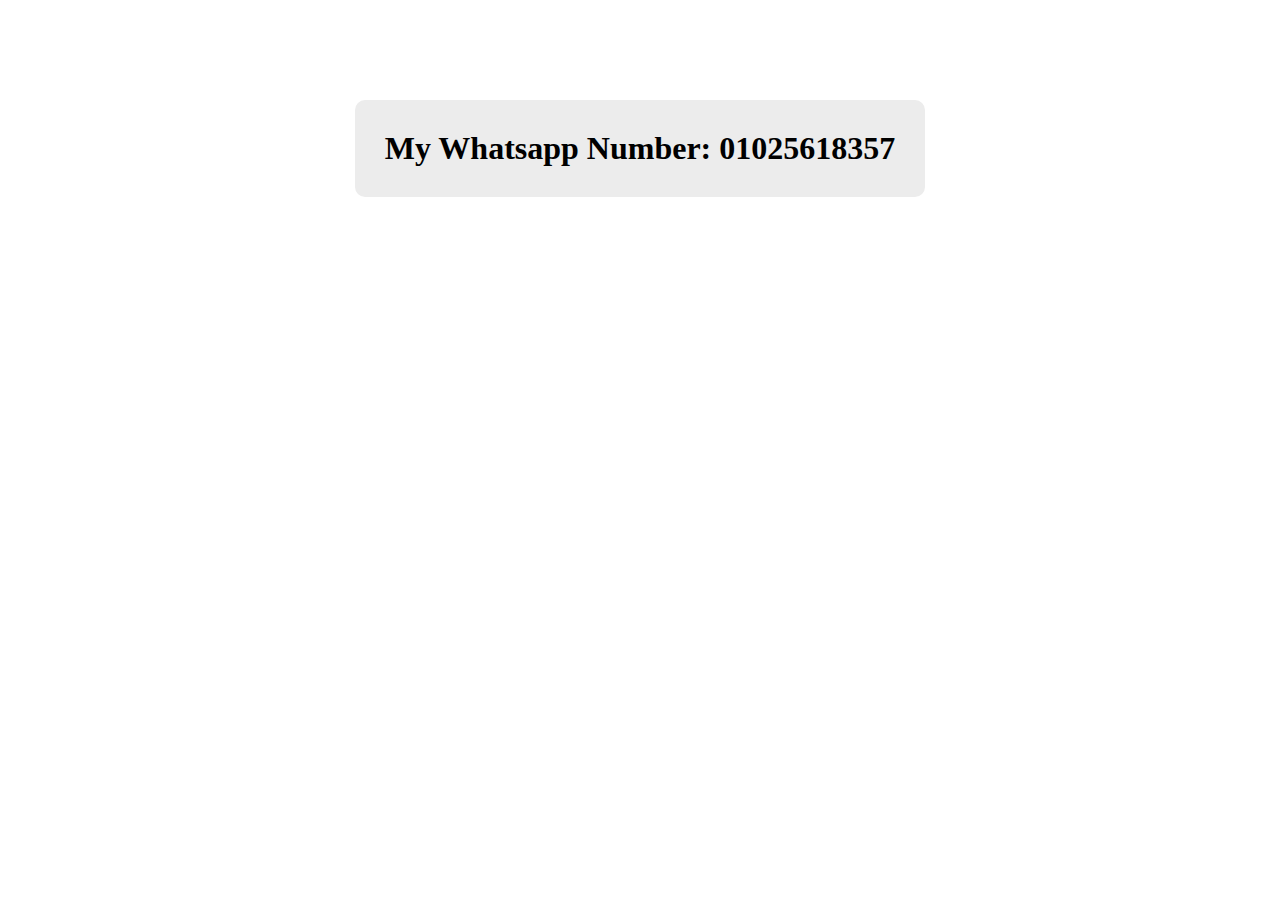
<file: phone.html>
<!DOCTYPE html>
<html lang="en">
<head>
    <meta charset="UTF-8">
    <meta http-equiv="X-UA-Compatible" content="IE=edge">
    <meta name="viewport" content="width=device-width, initial-scale=1.0">
    <title>My Phone</title>
</head>
<body>
    <h1 style="margin: 100px auto; background-color: #ececec; color: black; border-radius: 10px; padding: 30px;
    width: fit-content; font-weight: bold;">My Whatsapp Number: 01025618357</h1>
</body>
</html>
</file>
<file: Css/smsm.css>
/* Start Varibles */
:root {
    --main-color: #2196f3;
    --main-color-alt: #1787e0;
    --transparent-color: rgb(15 116 143 / 80%);
    --section-padding: 100px;
    --main-transition: 0.3s;
    --section-background: #ececec;
}
/* End Varibles */
/* Start Golbal Rules */
* {
    -webkit-box-sizing: border-box;
    -moz-box-sizing: border-box;
    box-sizing: border-box;
    padding: 0;
    margin: 0;
}
html {
    scroll-behavior: smooth;
}
body {
    font-family: 'Cairo', sans-serif;
}
ul {
    list-style: none;
    margin: 0;
    padding: 0;
}
a {
    text-decoration: none;
}
.container {
    padding-left: 15px;
    padding-right: 15px;
    margin-left: auto;
    margin-right: auto;
}
.main-title {
    position: relative;
    text-transform: uppercase;
    font-size: 30px;
    font-weight: bold;
    letter-spacing: 1px;
    width: fit-content;
    margin: 0 auto 80px;
    border: solid 2px black;
    padding: 10px 20px;
    z-index: 1;
    transition: var(--main-transition);
}
.main-title:hover {
    cursor: pointer;
    color: white;
    border: solid 2px white;
    transition-delay: 0.5s;
}

.main-title::before {
    content: "";
    width: 12px;
    height: 12px;
    background-color: var(--main-color);
    border-radius: 50%;
    position: absolute;
    top: 50%;
    transform: translateY(-50%);
    left: -40px;
    transition: var(--main-transition);
}
.main-title::after {
    content: "";
    width: 12px;
    height: 12px;
    background-color: var(--main-color);
    border-radius: 50%;
    position: absolute;
    top: 50%;
    transform: translateY(-50%);
    right: -40px;
    transition: var(--main-transition);
}
.main-title:hover::before {
    z-index: -1;
    animation: left-move 0.5s linear forwards;
}
.main-title:hover::after {
    z-index: -1;
    animation: right-move 0.5s linear forwards;
}
.spikes {
    position: relative;
}
.spikes::before {
    content: "";
    position: absolute;
    height: 30px;
    width: 100%;
    right: 0;
    z-index: 1;
    background-image: linear-gradient(135deg, white 25%, transparent 25%), linear-gradient(225deg, white 25%, transparent 25%);
    background-size: 30px 30px;
}
.dots {
    background-image: url("../Images/dots.png");
    width: 204px;
    height: 186px;
    background-repeat: no-repeat;
    position: absolute;
}
.dots-up {
    top: 100px;
    right: 0;
}
.dots-down {
    bottom: 100px;
    left: 0;
}
@media (max-width: 1140px) {
    .dots {
        display: none;
    }
}
/* Small */
@media (min-width: 768px) {
    .container {
        width: 750px;
    }
}
/* Meduim */
@media (min-width: 992px) {
    .container {
        width: 970px;
    }
}
/* Large  */
@media (min-width: 1200px) {
    .container {
        width: 1170px;
    }
}
/* End Golbal Rules */
/* Start Header   */
.header {
    background-color: white;
    position: relative;
    box-shadow: 0 0 10px -5px;
}
.header .container {
    display: flex;
    justify-content: space-between;
    align-items: center;
    flex-wrap: wrap;
    position: relative;
}
.header .container .logo {
    color: var(--main-color);
    height: 70px;
    display: flex;
    justify-content: center;
    align-items: center;
    font-weight: bold;
    font-size: 26px;
}
@media (max-width: 767px) {
    .header .container .logo {
        width: 100%;
        height: 50px;
    }
}
.header .container .nav {
    display: flex;
}
@media (max-width: 767px) {
    .header .container .nav {
        margin: auto;
    }
}
.header .container .nav > li:hover .megamenu {
    opacity: 1;
    z-index: 100;
    top: calc(100% + 2px);
}
.header .container .nav > li > a {
    position: relative;
    height: 70px;
    font-size: 18px;
    overflow: hidden;
    display: flex;
    justify-content: center;
    align-items: center;
    z-index: 3;
    cursor: pointer;
    padding: 0 30px;
    color: black;
    transition: var(--main-transition);
}
@media (max-width: 767px) {
    .header .container .nav > li > a {
        font-size: 14px;
        padding: 10px 8px 15px;
        height: 40px;
    }
}
.header .container .nav > li > a::before {
    content: "";
    width: 100%;
    height: 4px;
    background-color: var(--main-color);
    position: absolute;
    top: 0;
    left: -100%;
    transition: var(--main-transition);
}
.header .container .nav > li > a:hover {
    color: var(--main-color);
}
.header .container .nav > li > a::after {
    content: "";
    width: 0;
    height: 0;
    position: absolute;
    top: 50%;
    left: 50%;
    transition: var(--main-transition);
    z-index: -1;
}
.header .container .nav > li > a:hover::after{
    background-color: #fafafa;
    width: 100%;
    height: 100%;
    top: 0;
    left: 0;

}
.header .container .nav > li > a:hover::before {
    color: var(--main-color);
    left: 0;
}
.header .megamenu { 
    position: absolute;
    left: 0;
    width: 100%;
    display: flex;
    gap: 40px;
    background-color: white;
    padding: 30px;
    border-bottom: solid 3px var(--main-color);
    z-index: -1;
    top: calc(100% + 50px);
    opacity: 0;
    transition: top var(--main-transition), opacity var(--main-transition);
}
@media (max-width: 767px) {
    .header .megamenu {
        flex-direction: column;
        gap: 0;
        padding: 5px;
    }
}
.header .megamenu .image img {
    max-width: 100%;
}
@media (max-width: 991px) {
    .header .megamenu .image {
        display: none;
    }
}
.header .megamenu .links {
    min-width: 250px;
    flex: 1;
}
.header .megamenu .links li {
    position: relative;
}
.header .megamenu .links li:not(:last-child) {
    border-bottom: solid 1px #e9e6e6;
}
@media (max-width: 767px) {
    .header .megamenu .links:first-of-type li:last-child {
        border-bottom: solid 1px #e9e6e6;
    }
}
.header .megamenu .links li::before {
    content: "";
    width: 0;
    height: 100%;
    position: absolute;
    top: 0;
    left: 0;
    background-color: #fafafa;
    z-index: -1;
    transition: var(--main-transition);
}
.header .megamenu .links li:hover::before {
    width: 100%;
}
.header .megamenu .links li a {
    color: var(--main-color);
    font-size: 18px;
    padding: 15px;
    display: block;
    font-weight: bold;
}
.header .megamenu .links li a i {
    margin-right: 10px;
}
/* End Header   */
/* Start Landing */
.landing {
    position: relative;
    margin-bottom: 100px;
}
.landing::before {
    content: "";
    height: 100%;
    width: 100%;
    background-color: #ececec;
    position: absolute;
    top: -40px;
    left: 0;
    transform: skewY(-6deg);
    transform-origin: top left;
    z-index: -1;
}
.landing .container {
    min-height: calc(100vh - 70px);
    display: flex;
    align-items: center;
    padding-bottom: 120px;
}
.landing .text {
    flex: 1;
}
@media (max-width: 991px) {
    .landing .text {
        text-align: center;
    }
}
.landing .text h1 {
    font-size: 40px;
    letter-spacing: -2px;
    margin: 0;
}
@media (max-width: 991px) {
    .landing .text h1{
        text-align: center;
    }
}
@media (max-width: 767px) {
    .landing .text h1{
        font-size: 28px;
    }
}
.landing .text p {
    color: #777;
    line-height: 1.8;
    font-size: 22px;
    max-width: 500px;
    margin: 5px 0 0;
}
@media (max-width: 991px) {
    .landing .text p  {
        margin: 10px auto;
    }
}
@media (max-width: 767px) {
    .landing .text p  {
        font-size: 18px;
    }
}
.landing .image img {
    width: 550px;
    max-width: 100%;
    position: relative;
    animation: goupdown 3s linear infinite;
}

@media (max-width: 991px) {
    .landing .image img {
        display: none;
    }
}
.landing a {
    color: var(--main-color);
    position: absolute;
    bottom: 20px;
    left: 50%;
    transform: translateX(-50%);
    transition: var(--main-transition);
}
@media (max-width: 767px) {
    .landing a {
        bottom: 10px;
    }
}
.landing a:hover {
    color: var(--main-color-alt);
}
.landing a i {
    font-size: 30px;
    animation: dance 1.5s infinite;
}
/* End Landing */
/* Start About */
.about {
    padding-top: var(--section-padding);
    padding-bottom: var(--section-padding);
    background-color: var(--section-background);
    position: relative;
}
.about .container {
    display: flex;
    justify-content: space-between;
    align-items: center;
}
@media (max-width: 767px) {
    .about .container {
        flex-direction: column;
    }
}
.about .container .text {
    background-color: white;
    padding: 30px;
    border-radius: 10px;
    overflow: hidden;
    box-shadow: 0 2px 15px rgb(0 0 0 / 10%);
    text-align: center;
    transition: var(--main-transition);
}
.about .container .text:hover {
    transform: scale(1.05);
    box-shadow: 0 2px 15px var(--main-color);
}
@media (max-width: 767px) {
    .about .container .text {
        margin-bottom: 50px;
    }
}
.about .container .text h2 {
    font-size: 50px;
    font-weight: 900;
    color: var(--main-color);
    margin: 0 0 50px;
}
@media (max-width: 991px) {
    .about .container .text h2 {
        font-size: 40px;
    }
}
.about .container .text p {
    font-size: 20px;
    letter-spacing: 2px;
}
.about .container .text p span {
    position: relative;
    border-bottom: solid 5px var(--main-color);
}
.about .container .text p span::before {
    content: "";
    width: 100%;
    height: 100%;
    position: absolute;
    top: 0;
    left: 0;
    display: flex;
    justify-content: center;
    align-items: center;
    background-color: white;
    animation: samy 2s infinite;
}
.about .container .image img {
    max-width: 100%;
    width: 300px;
    height: 300px;
    border-radius: 50%;
}
/* End About */
/* Start Articles */
.articles {
    padding-top: var(--section-padding);
    padding-bottom: var(--section-padding);
}
.articles .box-content {
    display: grid;
    grid-template-columns: repeat(4, auto);
    gap: 50px;
}
@media (max-width: 767px) {
    .articles .box-content {
        grid-template-columns: repeat(1, auto);
    }
}
@media (min-width: 768px) and (max-width: 991px) {
    .articles .box-content {
        grid-template-columns: repeat(2, auto);
    }
}
@media (min-width: 992px) and (max-width: 1199px) {
    .articles .box-content {
        grid-template-columns: repeat(3, auto);
    }
}
.articles .box-content .box {
    box-shadow: 0 2px 15px rgb(0 0 0 / 10%);
    background-color: white;
    border-radius: 5px;
    transition: var(--main-transition);
    overflow: hidden;
}
.articles .box-content .box:hover {
    transform: scale(1.07);
    box-shadow: 0 2px 15px rgb(0 0 0 / 40%);
}
@media (max-width: 767px) {
    .articles .box-content .box {
        transition: 0.2s;
    }
    .articles .box-content .box:hover {
        transform: scale(1.04);
    }
}
.articles .box-content .box:hover img {
    filter: grayscale(0%);
}
.articles .box-content .box:hover i {
    animation: move 0.7s linear infinite;
}
.articles .box-content .box img {
    width: 100%;
    max-width: 100%;
    border-top-left-radius: 5px;
    border-top-right-radius: 5px;
    filter: grayscale(20%);
}
.articles .box-content .box .content {
    border-bottom: 1px solid #ddd;
    height: 160px;
    padding: 15px;
}
.articles .box-content .box .content h3 {
    padding-bottom: 15px;
}
.articles .box-content .box .content p {
    line-height: 1.5;
    color: #777;
    margin-bottom: 10px;
}
.articles .box-content .box .more-info {
    padding: 15px;
    position: relative;
}
.articles .box-content .box .more-info a {
    text-decoration: none;
    color: var(--main-color);
    font-weight: bold;
}
.articles .box-content .box .more-info i {
    color: var(--main-color);
    cursor: pointer;
    transition: var(--main-transition);
    position: absolute;
    right: 20px;
    top: 50%;
    transform: translateY(-50%);
}
/* End Articles */
/* Start Gallery  */
.gallery {
    padding-top: var(--section-padding);
    padding-bottom: var(--section-padding);
    position: relative;
    background-color: var(--section-background);
}
.gallery .content {
    display: grid;
    grid-template-columns: repeat(auto-fill, minmax(300px, 1fr));
    gap: 50px;
}
.gallery .content .image {
    position: relative;
    overflow: hidden;
    border: solid 15px white;
    box-shadow: 0 12px 20px 0 rgb(0 0 0 / 13%), 0 2px 4px 0 rgb(0 0 0 / 12%);
}
.gallery .content .image::before {
    content: "";
    position: absolute;
    width: 0;
    height: 0;
    opacity: 0;
    top: 50%;
    left: 50%;
    transform: translate(-50%, -50%);
    background-color: rgb(255 255 255 / 20%);
    z-index: 5;
}
.gallery .content .image:hover::before {
    animation: flashing 0.7s;
}
.gallery .content .image img {
    width: 100%;
    max-width: 100%;
    filter: brightness(100%);
    transition: var(--main-transition);
}
.gallery .content .image:hover img {
    transform: rotate(5deg) scale(1.1);
    filter: brightness(105%);
}
.gallery .container .button {
    text-align: center;
    margin-top: 50px;
}
.gallery .container .button a {
    color: white;
    font-weight: bold;
    font-size: 20px;
    background: var(--main-color);
    padding: 10px 20px;
    width: fit-content;
    border-radius: 10px;
    letter-spacing: 1px;
    transition: var(--main-transition);
}
.gallery .container .button:hover a {
    background-color: var(--main-color-alt);
}
/* End Gallery */
/* Start Features  */
.features {
    padding-top: var(--section-padding);
    padding-bottom: var(--section-padding);
}
.features .container {
    display: grid;
    grid-template-columns: repeat(auto-fill, minmax(300px, 1fr));
    gap: 50px;
}
.features .container .holder {
    text-align: center;
    border-radius: 5px;
    overflow: hidden;
    border: solid 1px #ccc;
    transition: var(--main-transition);
}
.features .container .holder:hover {
    box-shadow: 0 12px 20px 0 rgb(0 0 0 / 13%), 0 2px 4px 0 rgb(0 0 0 / 12%);
}
.features .container .holder:first-child:hover {
    border: solid 1px #f44036;
}
.features .container .holder:nth-child(2):hover {
    border: solid 1px #009688;
}
.features .container .holder:last-child:hover  {
    border: solid 1px #03a9f4;
}
.features .container .holder .image {
        position: relative;
}
.features .container .holder img {
    max-width: 100%;
    border-top-left-radius: 5px;
    border-top-right-radius: 5px;
}
.features .container .holder .image::before {
    content: "";
    position: absolute;
    left: 0;
    top: 0;
    width: 100%;
    height: 100%;
    transition: var(--main-transition);
}
.features .container .holder .quality::before {
    background-color: rgb(244 64 54 / 60%);
}
.features .container .holder .time::before {
    background-color: rgb(0 150 136 / 60%);
}
.features .container .holder .passion::before {
    background-color: rgb(3 169 244 / 60%);
}
.features .container .holder:hover .quality::before,
.features .container .holder:hover .time::before,
.features .container .holder:hover .passion::before {
    background-color: rgb(244 64 54 / 0);
}
.features .container .holder .image::after {
    content: "";
    position: absolute;
    bottom: 0;
    right: 0;
    border-style: solid;
    border-width: 0px 0px 170px 500px;
    border-color: transparent transparent white transparent;
    transition: var(--main-transition);
}
.features .container .holder:hover .image::after {
    border-width: 170px 500px 245px 0px;
    transform-origin: bottom bottom;
    border-color: transparent transparent white transparent;
}
.features .container .holder h2 {
    padding: 20px;
    font-size: 40px;
    position: relative;
}
.features .container .holder h2::after {
    content: "";
    position: absolute;
    left: 30%;
    bottom: 10%;
    width: 40%;
    height: 5px;
}
.features .container .holder .Quality::after {
    background-color: #f44036;
}
.features .container .holder .Time::after  {
    background-color: #009688;
    width: 30%;
    left: 35%;
}
.features .container .holder .Passion::after  {
    background-color: #03a9f4;
    width: 45%;
    left: 27.5%;
}
.features .container .holder p {
    padding: 30px 15px;
    line-height: 2;
    color: #666;
    font-size: 18px;
}
.features .container .holder a {
    position: relative;
    width: fit-content;
    margin: 10px auto 30px;
    display: block;
    font-weight: bold;
    font-size: 22px;
    padding: 10px 30px;
    border-radius: 5px;
    transition: var(--main-transition);
}
.features .container .holder a::after {
    content: "";
    position: absolute;
    top: 50%;
    transform: translateY(-50%);
    left: -1px;
    width: 0;
    z-index: -5;
    height: calc(100% + 2px);
    transition: var(--main-transition);
}
.features .container .holder:hover a::after {
    width: calc(100% + 2px);
}
.features .container .holder .Quality + p + a {
    color: #f44036;
    border: solid 3px #f44036;
}
.features .container .holder:hover .Quality + p + a::after {
    background-color: #f44036;
}
.features .container .holder .Time + p + a {
    color: #009688;
    border: solid 3px #009688;
}
.features .container .holder:hover .Time + p + a::after {
    background-color: #009688;
}
.features .container .holder .Passion + p + a {
    color: #03a9f4;
    border: solid 3px #03a9f4;
}
.features .container .holder:hover .Passion + p + a::after {
    background-color: #03a9f4;
}
.features .container .holder:hover h2 + p + a {
    color: white;
}
/* End Features  */
/* Start Testimonials  */
.testimonials {
    padding-top: var(--section-padding);
    padding-bottom: var(--section-padding);
    background-color: var(--section-background);
}
.testimonials .container {
    display: grid;
    grid-template-columns: repeat(auto-fill, minmax(300px, 1fr));
    gap: 40px;
}
.testimonials .container .box {
    position: relative;
    padding: 20px;
    background-color: white;
    border-radius: 10px;
}
.testimonials .container .box img {
    width: 100px;
    height: 100px;
    border-radius: 50%;
    position: absolute;
    right: -5px;
    top: -25%;
    border: solid 10px var(--section-background);
}
.testimonials .container .box h3 {
    margin-bottom: 10px;
}
.testimonials .container .box .title {
    color: #777;
    display: block;
    margin-bottom: 10px;
}
.testimonials .container .box .icons {
    color: #ffc107;
}
.testimonials .container .box .icons .far {
    color: black;
}
.testimonials .container .box p {
    margin-top: 10px;
    color: #777;
    line-height: 1.5;
    margin-bottom: 0;
}
/* End Testimonials */
/* Start Members */
.members {
    padding-top: var(--section-padding);
    padding-bottom: var(--section-padding);
}
@media (max-width: 767px) {
    .members .main-title {
        font-size: 22px;
        padding: 8px 15px;
    }
}
.members .container {
    display: grid;
    grid-template-columns: repeat(auto-fill, minmax(300px, 1fr));
    gap: 50px;
}
.members .container .box {
    position: relative;
}
.members .container .box::before {
    content: "";
    position: absolute;
    right: 0;
    top: 0;
    height: 100%;
    width: calc(100% - 60px);
    background: #f3f3f3;
    border-radius: 10px;
    z-index: -2;
}
.members .container .box::after {
    content: "";
    position: absolute;
    top: 0;
    right: 0;
    width: 0;
    height: 100%;
    background-color: #e4e4e4;
    border-radius: 10px;
    z-index: -1;
    transition: var(--main-transition);
}
.members .container .box:hover::after {
    width: calc(100% - 60px);
}
.members .container .box .data {
    padding-top: 60px;
    display: flex;
    align-items: center;
}
.members .container .box .data img {
    width: calc(100% - 60px);
    transition: var(--main-transition);
    border-radius: 10px;
}
.members .container .box:hover img {
    filter: grayscale(100%);
}
.members .container .box .data .icons {
    display: flex;
    flex-direction: column;
    width: 60px;
    align-items: center;
    gap: 30px;
}
.members .container .box .data .icons a {
    width: 60px;
    text-align: center;
    transition: var(--main-transition);
}
.members .container .box .data .icons i {
    color: #777;
    transition: var(--main-transition);
}
.members .container .box .data a:hover i {
    color: var(--main-color);
}
.members .container .box .info {
    padding-left: 80px;
}
.members .container .box .info h3 {
    margin-top: 20px;
    color: var(--main-color);
    transition: var(--main-transition);
}
.members .container .box:hover .info h3 {
    color: #777;
}
.members .container .box .info p {
    margin-top: 10px;
    margin-bottom: 20px;
}
@media (max-width: 767px) {
    .members .container .box::before {
        width: 100%;
    }
    .members .container .box:hover::after {
        width: 100%;
    }
    .members .container .box .data {
        flex-direction: column;
        
    }
    .members .container .box .data .icons {
        flex-direction: row;
        justify-content: center;
        height: 60px;
        column-gap: 60px;
    }
    .members .container .box .data .icons a i {
        font-size: 20px;
    }

    .members .container .box .info {
        padding: 0;
        text-align: center;
    }
}
/* End Members */
/* Start Services */
.services {
    padding-top: var(--section-padding);
    padding-bottom: var(--section-padding);
    position: relative;
    background-color: var(--section-background);
}
.services .container {
    display: grid;
    grid-template-columns: repeat(auto-fill, minmax(300px, 1fr));
    gap: 50px;
}
.services .container .box {
    background-color: white;
    position: relative;
    text-align: center;
    transition: var(--main-transition);
}
.services .container .box:hover {
    transform: translateY(-15px);
}
.services .container .box::after,
.services .container .box::before {
    content: "";
    position: absolute;
    top: -3px;
    width: 0;
    height: 3px;
    background-color: var(--main-color);
    transition: var(--main-transition);
}
.services .container .box::after {
    right:50%;
}
.services .container .box::before { 
    left: 50%;
}
.services .container .box:hover::after,
.services .container .box:hover::before {
    width: 50%;
}
.services .container .box i {
    color: #d5d5d5;
    margin: 30px 0;
    text-align: center;
    transition: var(--main-transition);
}
.services .container .box:hover i {
    color: var(--main-color);
}
.services .container .box h3 {
    color: var(--main-color);
    font-size: 25px;
    text-align: center;
    margin: 0 0 35px;
}
.services .container .box .bottom {
    width: 100%;
    height: 50px;
    display: flex;
    justify-content: space-between;
    align-items: center;
    background-color: #cdc0c030;
}
.services .container .box .bottom span {
    position: relative;
    width: 30%;
    height: 100%;
    background-color: var(--main-color);
    color: white;
    font-weight: bold;
    font-size: 30px;
    display: flex;
    justify-content: center;
    align-items: center;
}
.services .container .box .bottom span::after {
    content: "";
    position: absolute;
    right: -35%;
    top: 0;
    width: 50%;
    height: 100%;
    background-color: #d5d5d5;
    transform: skew(-30deg);
    transition: var(--main-transition);
}
.services .container .box:hover .bottom span::after{
    background-color: var(--main-color);
}
.services .container .box .bottom a {
    text-transform: capitalize;
    font-weight: bold;
    color: var(--main-color);
    /* padding-left: 15px; */
    /* display: block; */
    /* margin-left: 10px; */
    width: 20%;
}
/* End Services */
/* Start Skills */
.skills {
    padding-top: var(--section-padding);
    padding-bottom: var(--section-padding);
}
.skills .container {
    display: flex;
    justify-content: space-between;
    align-items: center;
}
.skills .container .image img {
    max-width: 100%;
}
@media (max-width: 991px) {
    .skills .container .image img {
        display: none;
    }
}
.skills .container .bars {
    display: flex;
    flex-direction: column;
    flex: 1;
}
@media (max-width: 991px) {
    .skills .container .bars {
        flex-basis: 100%;
    }
}
.skills .container .bars .bar {
    margin-bottom: 40px;
}
.skills .container .bars .bar h3 {
    position: relative;
}
.skills .container .bars .bar h3::after {
    content: "";
}
.skills .container .bars .bar span {
    position: relative;
    width: 100%;
    height: 30px;
    display: block;
    background-color: #eee;
    margin-top: 15px;
}
.skills .container .bars .bar span::after,
.skills .container .bars .bar:nth-child(2) span::after,
.skills .container .bars .bar:nth-child(3) span::after,
.skills .container .bars .bar:nth-child(4) span::after {
    content: "";
    position: absolute;
    right: 0;
    top: -110%;
    color: white;
    border: solid 1px white;
    border-radius: 5px;
    width: fit-content;
    font-weight: bold;
    padding: 3px;
    transition: 0.6s;
}
.skills .container .bars .bar span::after {
    content: "80%";
}
.skills .container .bars .bar:nth-child(2) span::after {
    content: "85%";
}
.skills .container .bars .bar:nth-child(3) span::after {
    content: "70%";
}
.skills .container .bars .bar:nth-child(4) span::after {
    content: "80%";
}
.skills .container .bars:hover .bar span::after {
    color: var(--main-color);
    border: solid 1px #ddd;
}
.skills .container .bars .bar span::before {
    content: "";
    position: absolute;
    left: 0;
    top: 0;
    height: 100%;
    width: 0;
    background-color: var(--main-color);
    transition: 0.6s;
}
.skills .container .bars:hover .bar span::before {
    width: 80%;
}
.skills .container .bars:hover .bar:nth-child(2) span::before {
    width: 85%;
}
.skills .container .bars:hover .bar:nth-child(3) span::before {
    width: 70%;
}
.skills .container .bars:hover .bar:nth-child(4) span::before {
    width: 80%;
}
/* End Skills */
/* Start How Section  */
.how {
    padding-top: var(--section-padding);
    padding-bottom: var(--section-padding);
    position: relative;
    background-color: var(--section-background);
}
@media (max-width: 767px) {
    .how .main-title {
        font-size: 22px;
        padding: 8px 15px;
    }
}
.how .container {
    display: flex;
    justify-content: space-between;
    align-items: center;
}
@media (max-width: 994px) {
    .how .container {
        flex-direction: column;
    }  
}
.how .container .image {
    max-width: 100%;
    margin-right: 100px;
}
@media (max-width: 991px) {
    .how .container .image {
        margin: 0 0 50px;
        flex-basis: 100%;
    }  
}
.how .container .boxes .box {
    display: flex;
    align-items: center;
    background-color: #f6f5f5;
    position: relative;
    border: solid 3px white;
    border-radius: 10px;
    margin-bottom: 20px;
    padding: 30px;
    z-index: 0;
}
@media (max-width: 767px) {
    .how .container .boxes .box {
        flex-direction: column;
    }  
}
.how .container .boxes .box::after {
    content: "";
    position: absolute;
    top: 50%;
    left: 50%;
    transform: translate(-50%, -50%);
    width: 0;
    height: 0;
    z-index: -1;
    background-color: #ededed;
    transition: var(--main-transition);
}
.how .container .boxes .box:hover::after {
    border-radius: 10px;
    width: 100%;
    height: 100%;
}
.how .container .boxes .box img {
    width: 50px;
    max-width: 100%;
}
@media (max-width: 767px) {
    .how .container .boxes .box img {
        margin: 0 0 30px;
    }
}
.how .container .boxes .box .info {
    padding-left: 30px;
}
@media (max-width: 767px) {
    .how .container .boxes .box .info {
        padding: 0;
    }  
}
.how .container .boxes .box .info h3 {
    margin: 0;
    font-size: 22px;
}
@media (max-width: 767px) {
    .how .container .boxes .box .info h3 {
        text-align: center;
    }  
}
.how .container .boxes .box .info p {
    color: #777;
    line-height: 1.7;
    margin: 10px 0 0;
    font-size: 18px;
}
@media (max-width: 767px) {
    .how .container .boxes .box .info p {
        text-align: center;
    }  
}
/* End How Section */
/* Start Events  */
.events {
    padding-top: var(--section-padding);
    padding-bottom: var(--section-padding);
    position: relative;
}
@media (max-width: 767px) {
    .events .main-title {
        font-size: 22px;
        padding: 8px 15px;
    }
}
.events .container {
    display: flex;
    justify-content: space-between;
    align-items: center;
}
.events .container .image img {
    max-width: 100%;
}
@media (max-width: 991px) {
    .events .container .image img {
        display: none;
    }
}
.events .container .info {
    display: flex;
    flex-direction: column;
    gap: 40px;
    text-align: center;
    padding: 20px;
}
@media (max-width: 991px) {
    .events .container .info {
        flex-basis: 100%;
        padding: 0;
        max-width: 100%;
    }
}
.events .container .info .units {
    display: flex;
    justify-content: center;
    align-items: center;
    gap: 20px;
}
.events .container .info .units .box {
    border: 2px solid rgba(119, 119, 119, 0.5);
    border-radius: 5px;
    width: 80px;
    text-align: center;
    padding: 10px 0;
    transition: var(--main-transition);
}
.events .container .info .box span {
    display: block;
}
.events .container .info .box span:first-child {
    color: var(--main-color);
    font-size: bold;
    font-size: 30px;
    font-weight: bold;
    padding-bottom: 10px;
    border-bottom: solid 2px rgba(119, 119, 119, 0.5);
    transition: var(--main-transition);
}
.events .container .info .units .box:hover,
.events .container .info .box:hover span:first-child {
    border-color: var(--main-color);
}
.events .container .info .box span:last-child {
    text-transform: capitalize;
    padding: 10px 0;
}
.events .container .info .text h2 {
    margin-bottom: 20px;
    font-size: 30px;
}
.events .container .info .text  p {
    color: #777;
    line-height: 1.7;
    font-size: 18px;
    max-width: 100%;
    position: relative;
    transition: var(--main-transition);
}
.events .container .info .text  p::before {
    content: "";
    position: absolute;
    top: 50%;
    left: 50%;
    transform: translate(-50%, -50%);
    width: 0;
    height: 0;
    background-color: rgba(73, 70, 70, 0.036);
    transition: var(--main-transition);
}
.events .container .info .text  p:hover {
    color: black;
}
.events .container .info .text  p:hover::before {
    padding: 10px;
    border-radius: 20px;
    width: 100%;
    height: 100%;
}
.events .subscribe {
    margin: 100px auto 0;
    width: 50%;
    background: var(--section-background);
    padding: 30px;
    display: flex;
    justify-content: space-between;
    gap: 20px;
    border-radius: 50px;
}
.events .subscribe input {
    padding: 15px;
    flex-basis: 80%;
    border-radius: 50px;
    border-width: 0;
    transition: var(--main-transition);
}
.events .subscribe input:focus {
    outline: none;
    caret-color: var(--main-color);
}
.events .subscribe input::placeholder {
    transition: opacity var(--main-transition);
}
.events .subscribe input:focus::placeholder {
    opacity: 0;
}
.events .subscribe a {
    width: fit-content;
    background-color: var(--main-color);
    padding: 15px;
    color: white;
    border-radius: 50px;
    text-transform: capitalize;
    font-weight: bold;
    transition: var(--main-transition);
}
@media (max-width: 767px) {
    .events .subscribe{
        flex-direction: column;
        border-radius: 5px;
        gap: 20px;
        width: 90%;
    }
    .events .subscribe input {
        border-radius: 5px;
    }
    .events .subscribe a {
        border-radius: 5px;
    }
}
.events .subscribe a:hover {
    background-color: var(--main-color-alt);
}
/* End Events */
/* Start Plans  */
.plans {   
    padding-top: var(--section-padding);
    padding-bottom: var(--section-padding);
    position: relative;
    background-color: var(--section-background);
}
@media (max-width: 767px) {
    .plans .main-title {
        font-size: 22px;
        padding: 8px 15px;
    }
}
.plans .container {
    display: grid;
    grid-template-columns: repeat(auto-fill, minmax(300px, 1fr));
    gap: 50px;
}
.plans .container .box {
    background-color: white;
    position: relative;
    border-radius: 10px;
    box-shadow: 0 2px 15px rgb(0 0 0 / 40%);
    z-index: 0;
}
.plans .container .box::before,
.plans .container .box::after {
    content: ""; 
    width: 0;
    height: 50%;
    position: absolute;
    background: #f6f6f6;
    border-radius: 10px;
    z-index: -1;
    transition: var(--main-transition);
}
.plans .container .box::before {
    right: 0;
    top: 0;
}
.plans .container .box::after {
    left: 0;
    bottom: 0;
}
.plans .container .box:hover::before,
.plans .container .box:hover::after {
    width: 100%;
}
@media (min-width: 1200px) {
    .plans .container .popular {
        top: -20px;
    }
}
.plans .container .box .top {
    text-align: center;
    position: relative;
    padding: 30px;
}
.plans .container .box .two::before {
    content: "Most Popular";
    position: absolute;
    top: 0;
    right: 15%;
    writing-mode: vertical-lr;
    width: fit-content;
    background: var(--main-color);
    color: white;
    padding: 10px 10px 20px;
    font-weight: bold;
}
.plans .container .box .two::after {
    content: "";
    position: absolute;
    right: 15%;
    top: 30%;
    border: solid 19px;
    border-color: transparent transparent white transparent;
}
.plans .container .box .top h2 {
    text-transform: capitalize;
    font-size: 28px;
}
.plans .container .box .top img {
    width: 80px;
    max-width: 100%;
    margin: 20px auto;
}
.plans .container .box .top span {
    display: block;
}
.plans .container .box .top .price {
    font-weight: bold;
    font-size: 50px;
    color: var(--main-color);
}
.plans .container .box .top .time {
    color: #777;
    margin: 10px;
}
.plans .container .box ul li {
    padding: 20px;
    border-top: solid 2px #eee;
    position: relative;
}
.plans .container .box ul li::before {
    font-family: "Font Awesome 5 free";
    content: "\f00c";
    font-weight: 900;
    color: var(--main-color);
    margin-right: 10px;
}
.plans .container .box a {
    display: block;
    margin: 20px auto 30px;
    width: fit-content;
    border: 2px solid var(--main-color);
    padding: 15px;
    border-radius: 5px;
    text-transform: capitalize;
    color: var(--main-color);
    font-weight: bold;
    font-size: 18px;
    transition: var(--main-transition);
}
.plans .container .box a:hover {
    color: white;
    border-color: white;
    background-color: var(--main-color);
}
/* End Plans */
/* Start Videos */
.videos {
    padding-top: var(--section-padding);
    padding-bottom: var(--section-padding);
}
.videos .container {
    display: flex;
    justify-content: space-between;
    background-color: var(--section-background);
    padding: 0;
}
@media (max-width: 991px) {
    .videos .container {
        flex-direction: column;
    }
}
.videos .container .titles {
    flex-basis: 25%;
}
.videos .container .titles .head-title {
    display: flex;
    justify-content: space-between;
    align-items: center;
    padding: 10px;
}
.videos .container .titles .head-title h2 {
    text-transform: capitalize;
    font-size: 16px;
    padding: 10px;
}
.videos .container .titles .head-title i {
    font-size: 18px;
}
.videos .container .titles .title {
    height: 87px;
    background-color: white;
    padding: 20px;
    border: solid 1px var(--section-background);
    position: relative;
    cursor: pointer;
    transition: var(--main-transition);
}
.videos .container .titles .title:hover,
.videos .container .titles .active {
    color: var(--main-color);
    background-color: #f6f6f6;
}
.videos .container .titles .title span {
    margin-top: 10px;
    display: block;
    color: #777;
    font-size: 15px;
}
.videos .container .display {
    flex-basis: 75%;
    padding: 10px;
}
.videos .container .display .image img {
    max-width: 100%;
}
.videos .container .display .controls {
    display: flex;
    justify-content: space-between;
    position: relative;
    background-color: white;
    margin: 20px 0;
    padding: 20px 10px;
    border-radius: 10px;
}
.videos .container .display .controls::after {
    content: "";
    width: 96%;
    height: 6px;
    background-color: var(--section-background);
    position: absolute;
    top: 15%;
    left: 3%;
    border-radius: 10px;
    border: solid 1px #0000006b;
}
.videos .container .display .controls .start {
    position: relative;
    color: #777;
}
.videos .container .display .controls .start::after {
    content: "";
    position: absolute;
    left: 0;
    top: -85%;
    border: solid 8px;
    border-color: transparent transparent transparent var(--main-color);
    cursor: pointer;
}
@media (max-width: 767px) {
    .videos .container .display .controls .start::after {
        left: 115%;
        top: 50%;
        transform: translateY(-50%);
    }
}
.videos .container .display .controls .end {
    position: absolute;
    color: #777;
    right: 8px;
}
.videos .container .display p {
    background-color: white;
    padding: 20px;
    border-radius: 10px;
}
/* End Videos */
/* Start Stats */
.stats {
    padding-top: var(--section-padding);
    padding-bottom: var(--section-padding);
    position: relative;
    background-image: url("../Images/stats.jpg");
    background-size: cover;
    min-height: 300px;
}
.stats::before {
    content: "";
    width: 100%;
    height: 100%;
    position: absolute;
    left: 0;
    top: 0;
    background-color: rgba(255, 255, 255, 0.94);
}
.stats h2 {
    font-weight: bold;
    font-size: 40px;
    width: fit-content;
    position: relative;
    margin: 0px auto 50px;
}
@media (max-width: 767px) {
    .stats h2 {
        font-size: 35px;
    }
}
.stats .container {
    display: grid;
    grid-template-columns: repeat(auto-fill, minmax(250px, 1fr));
    gap: 50px;
}
.stats .container .box {
    position: relative;
    text-align: center;
    background: white;
    padding: 20px;
    box-shadow: 0 2px 15px rgb(0 0 0 / 20%);
    opacity: 0.7;
    transition: var(--main-transition);
}
.stats .container .box::after,
.stats .container .box::before {
    content: "";
    height: 0;
    position: absolute;
    width: 2px;
    background-color: var(--main-color);
    transition: all 0.8s ease 0s;
}
.stats .container .box::after {
    top: 0;
    right: 0;
}
.stats .container .box::before {
    bottom: 0;
    left: 0;
}
.stats .container .box:hover {
    opacity: 1;
    transform: translateY(-10px);
}
.stats .container .box:hover::after,
.stats .container .box:hover::before {
    height: 100%;
}
.stats .container .box span {
    display: block;
}
.stats .container .box .number {
    font-size: 50px;
    font-weight: bold;
    margin: 20px 0;
}
.stats .container .box .text {
    font-weight: bold;
    color: var(--main-color);
    font-size: 20px;
    font-style: italic;
}
/* End Stats */
/* Start Discount  */
.discount {
    min-height: 100vh;
    display: flex;
    flex-wrap: wrap;
}
@media (max-width: 991px) {
    .discount {
        flex-direction: column;
    }
}
.discount  .image {
    background-image: url("../Images/discount-background1.jpg");
    background-size: cover;
    flex-basis: 50%;
    display: flex;
    justify-content: center;
    align-items: center;
    color: white;
    position: relative;
    z-index: 1;
    animation: back-ground 5s linear infinite;
}
.discount  .image::before {
    content: "";
    width: 100%;
    height: 100%;
    position: absolute;
    top: 0;
    left: 0;
    background-color: rgb(23 135 224 / 0.94);
    z-index: -1;
}
.discount  .image p {
    line-height: 1.7;
    font-size: 18px;
    max-width: 550px;
}
.discount  .image img {
    width: 300px;
    max-width: 100%;
}
.discount  .form {
    display: flex;
    align-items: center;
    justify-content: center;
    flex-basis: 50%;
}
.discount  .form form .input {
    display: block;
    width: 100%;
    margin-bottom: 25px;
    padding: 15px;
    border: none;
    border-bottom: solid 1px #ccc;
    background-color: #f6f6f6;
    caret-color: var(--main-color);
}
.discount .form form textarea {
    resize: none;
    height: 200px;
}
.discount  .form form .input:focus {
    outline: none;
}
.discount .form a {
    text-transform: capitalize;
    background-color: var(--main-color);
    color: white;
    font-weight: bold;
    width: 100%;
    padding: 15px;
    font-size: 20px;
    display: block;
    transition: var(--main-transition);
}
.discount .form a:hover {
    background-color: var(--main-color-alt);
}
.discount .contain {
    text-align: center;
    padding: 0 20px;
}
.discount .contain h2 {
    margin: 50px 0;
    font-size: 40px;
    letter-spacing: -2px;
}
/* End Discount */
/* Start Footer  */
.footer {
    background-color: #191919;
    padding: 70px 0 0;
}
@media (max-width: 991px) {
    .footer {
        margin-top: 50px;
    }
}
.footer .container {
    display: grid;
    grid-template-columns: repeat(auto-fill, minmax(250px, 1fr));
    gap: 40px;
}
.footer .container .info h1 {
    color: white;
    font-size: 50px;
    margin: 0 0 20px;
}
.footer .container .info ul {
    display: flex;
    margin-bottom: 10px;
}
.footer .container .info ul li {
    margin-right: 10px;
}
.footer .container .info ul li a {
    background-color: #313131;
    color: #b9b9b9;
    display: inline-flex;
    justify-content: center;
    align-items: center;
    width: 50px;
    height: 50px;
    border-radius: 5px;
    font-size: 20px;
    transition: var(--main-transition);
}
.footer .container .info ul li a:hover {
    background-color: var(--main-color);
}
.footer .container .info ul li:last-child a:hover {
    background-color: red;
}
.footer .container .info p {
    color: white;
    margin: 10px 0;
    text-transform: capitalize;
    line-height: 1.8;
}
@media (max-width: 767px) {
    .footer .container .info{
        display: flex;
        justify-content: center;
        align-items: center;
        flex-direction: column;
    }
    .footer .container .info p {
        text-align: center;
    }
}
.footer .container .links {
    padding: 15px;
}
.footer .container .links h4 {
    color: white;
    margin: 0 0 20px;
    font-size: 22px;
    font-weight: 900;
}
.footer .container .links ul li {
    margin-bottom: 25px;
    transition: var(--main-transition);
}
.footer .container .links ul li a {
    position: relative;
    color: #b9b9b9;
}
.footer .container .links ul li:hover {
    transform: translateX(10px);
}
.footer .container .links ul li:hover a {
    color: var(--main-color);
}
.footer .container .links ul li a::before {
    font-family: "Font Awesome 5 Free";
    content: "\F101";
    font-weight: 900;
    margin-right: 10px;
    color: var(--main-color);
    transition: var(--main-transition);
}
.footer .container .links ul li:hover a::before {
    color: white;
}
.footer .container .location {
    padding: 15px 0;
    color: #b9b9b9;
}
.footer .container .location .line {
    display: flex;
    justify-content: flex-start;
    align-items: center;
    margin-bottom: 30px;
}
@media (max-width: 767px) {
    .footer .container .location .line {
        flex-direction: column;
    }
    .footer .container .location .line i {
        margin: 0 0 30px;
    }
}
.footer .container .location .line i {
    color: var(--main-color);
    font-size: 25px;
    margin-right: 20px;
}
.footer .container .location .line .address {
    line-height: 1.7;
}
@media (max-width: 767px) {
    .footer .container .location .line .address {
        text-align: center;
    }
}
.footer .container .location .line .address span {
    display: block;
    margin-bottom: 5px;
}
.footer .container .img-box {
    text-align: center;
}
.footer .container .img-box img {
    width: 78px;
    border: 3px solid white;
    margin: 2px;
}

.footer footer {
    padding: 20px;
    color: white;
    margin: 50px 0 0;
    text-align: center;
    border-top: solid 2px #444;
}
.footer footer i {
    color: var(--main-color);
    margin: 0 5px;
}
.footer footer a {
    color: var(--main-color);
    font-weight: bold;
    font-size: 20px;
    transition: var(--main-transition);
}
.footer footer a:hover {
    color: var(--main-color-alt);
}
/* End Footer  */
/* Start Animation */
@keyframes goupdown {
    0%, 100% {
        top: 0;
    }
    50% {
        top: -50px;
    }
}
@keyframes dance {
    0%, 10%, 20%, 50%, 80%, 100% {
        transform: translateY(0);
    }
    40%, 60% {
        transform: translateY(-15px);
    }
}
@keyframes left-move {
    50% {
        left: 0;
        width: 12px;
        height: 12px;
    }
    100% {
        left: 0;
        border-radius: 0;
        width: 100%;
        height: 100%;
    }
}
@keyframes right-move {
    50% {
        right: 0;
        width: 12px;
        height: 12px;
    }
    100% {
        right: 0;
        border-radius: 0;
        width: 100%;
        height: 100%;
    }
}
@keyframes move {
    50% {
        right: 30px;
    }
    100% {
        right: 20px;
    }
}
@keyframes flashing {
    0%, 40% {
        opacity: 1;
    }
    100% {
        opacity: 0;
        width: 200%;
        height: 200%;
    }
}
@keyframes  back-ground {
    0%, 100% {
        background-image: url("../Images/discount-background1.jpg");
    }
    50% {
        background-image: url("../Images/discount-background2.jpg");
    }
}
@keyframes samy {
    0% {
        left: 0;
    }
    100% {
        left: 100%;
    }
}
/* End Animation */
</file>
